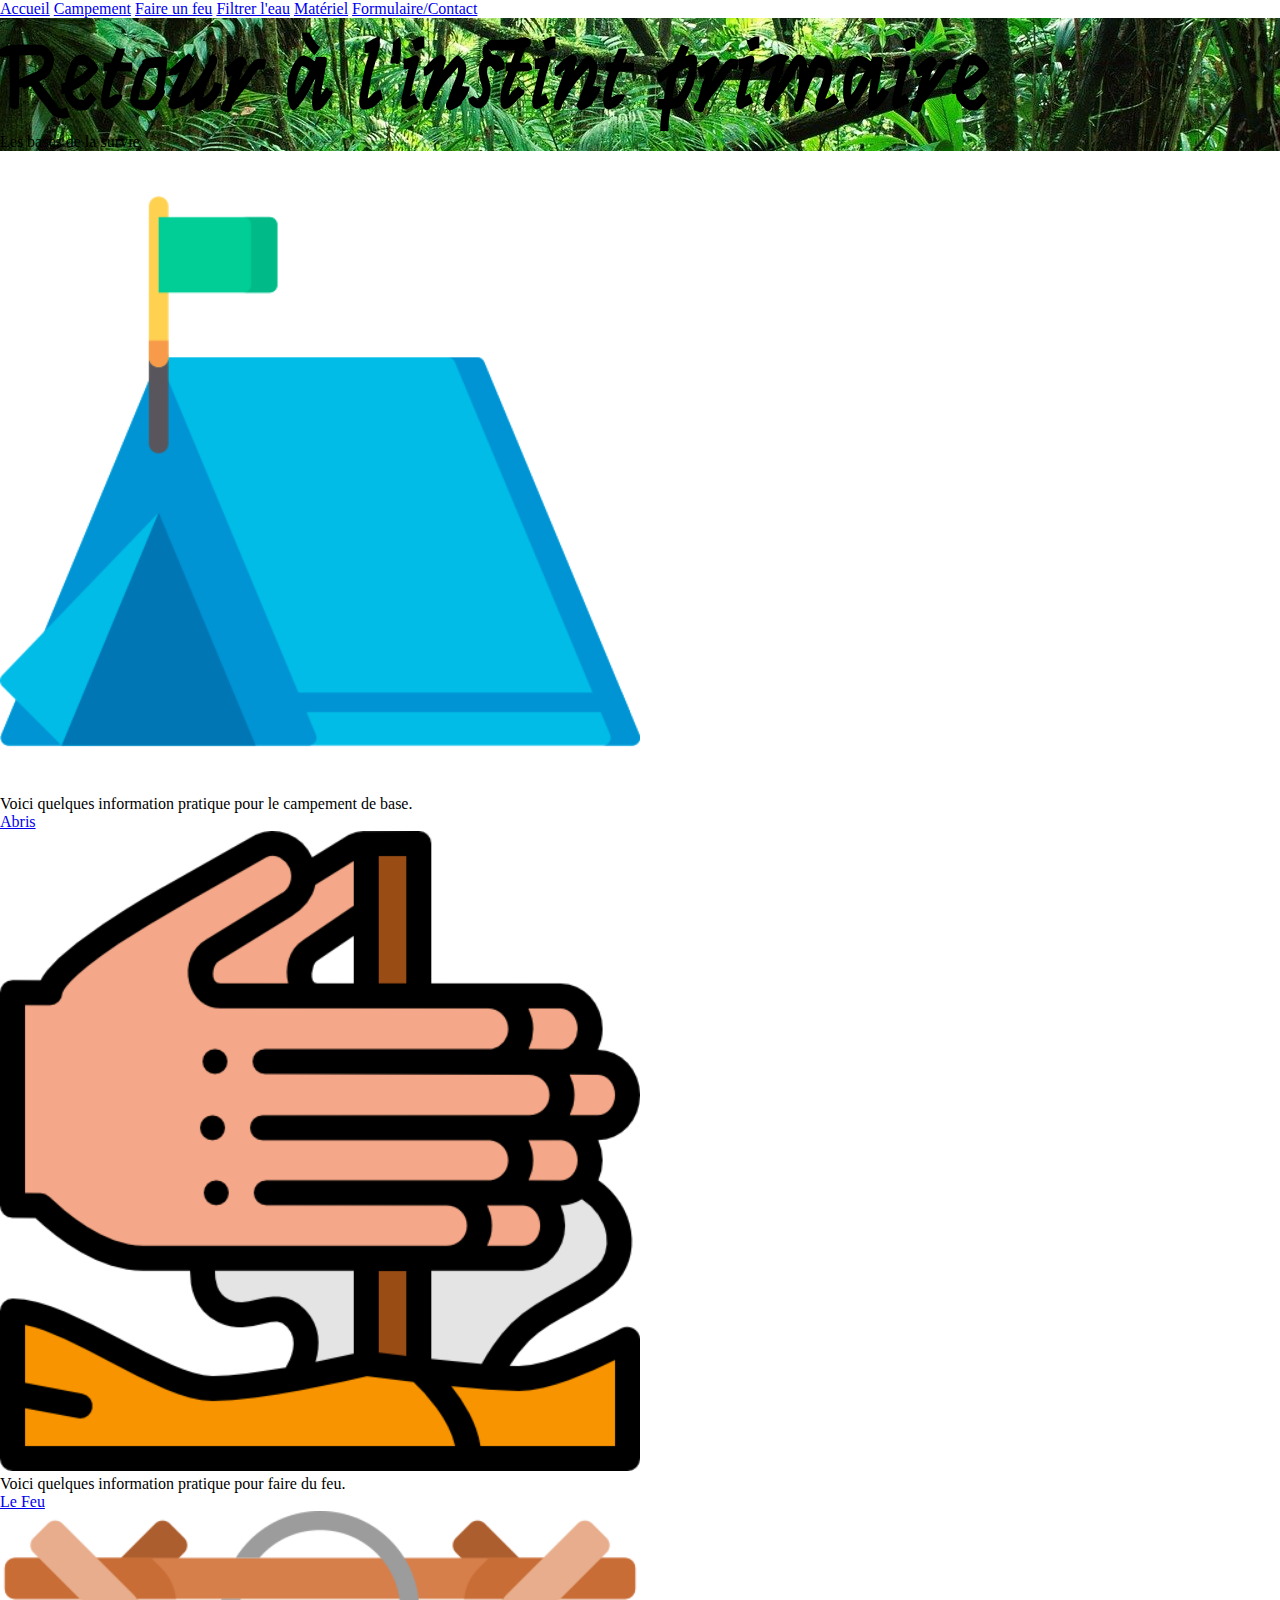
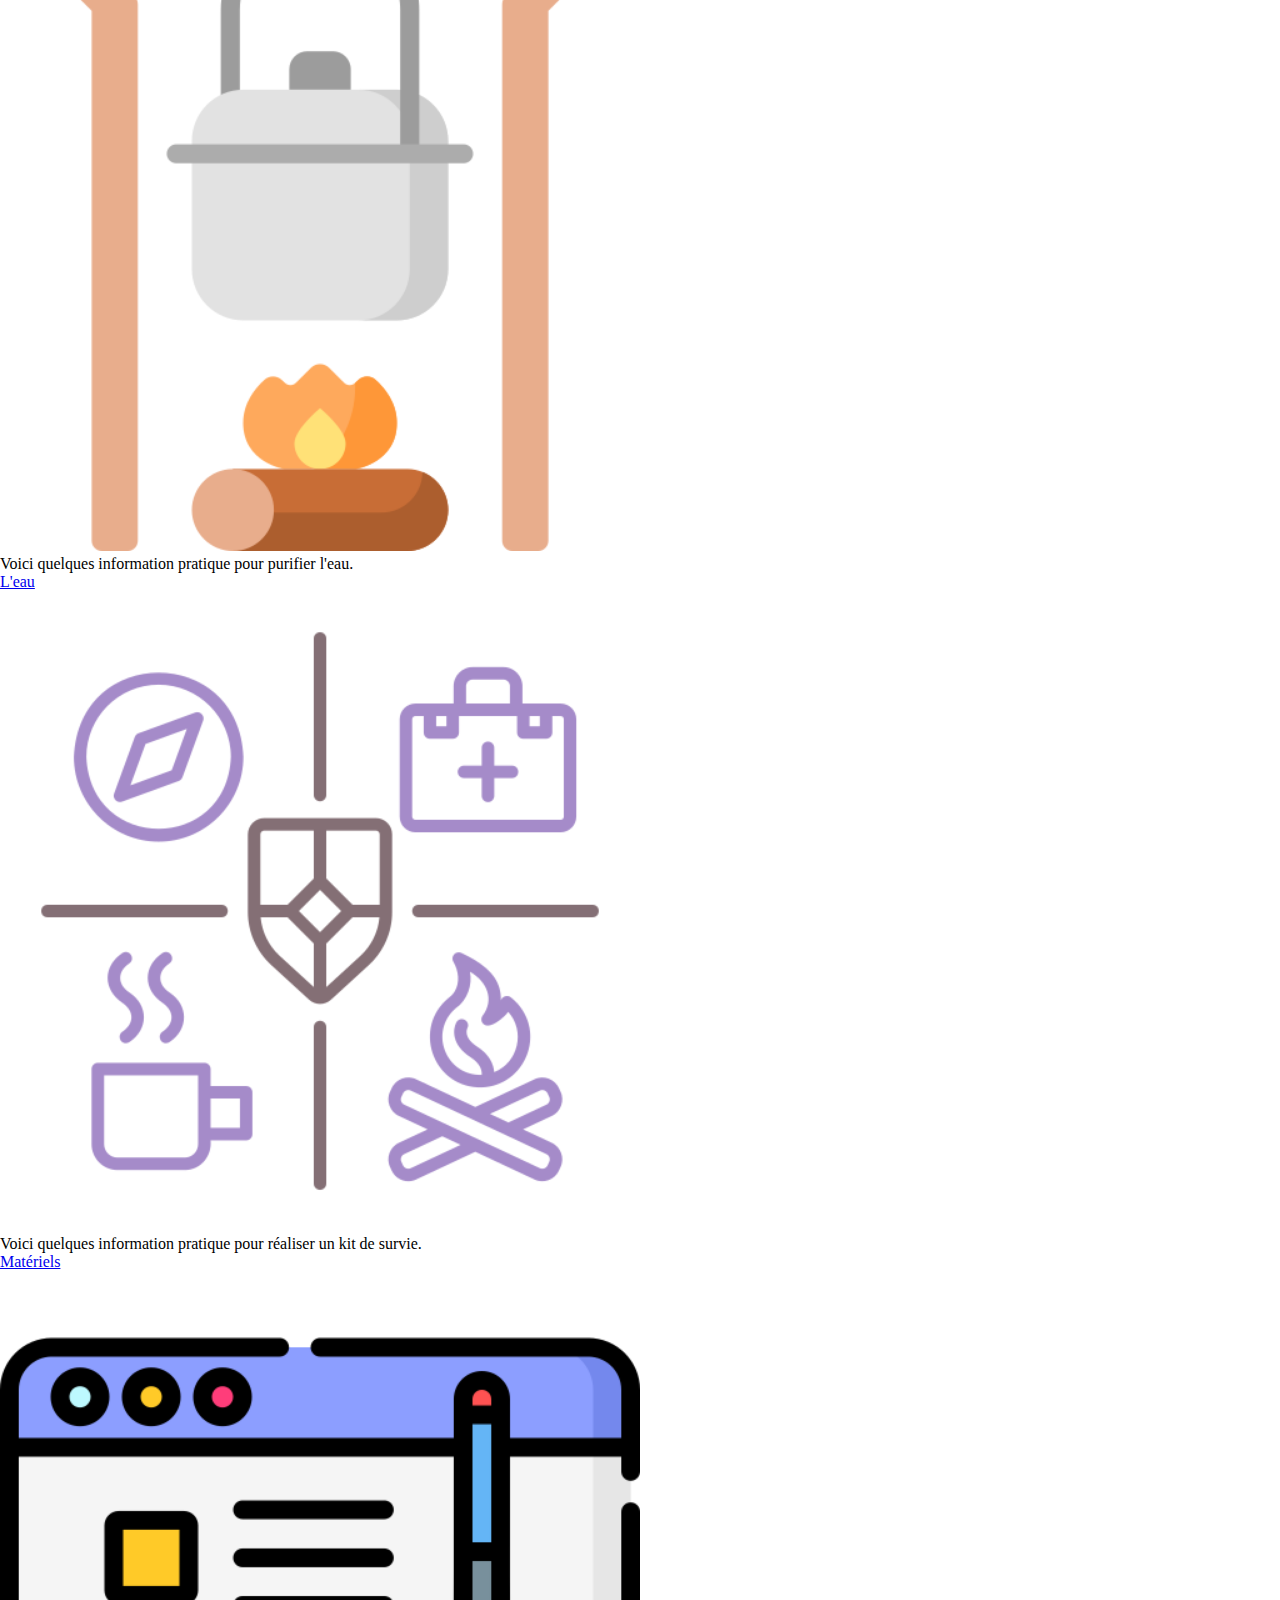
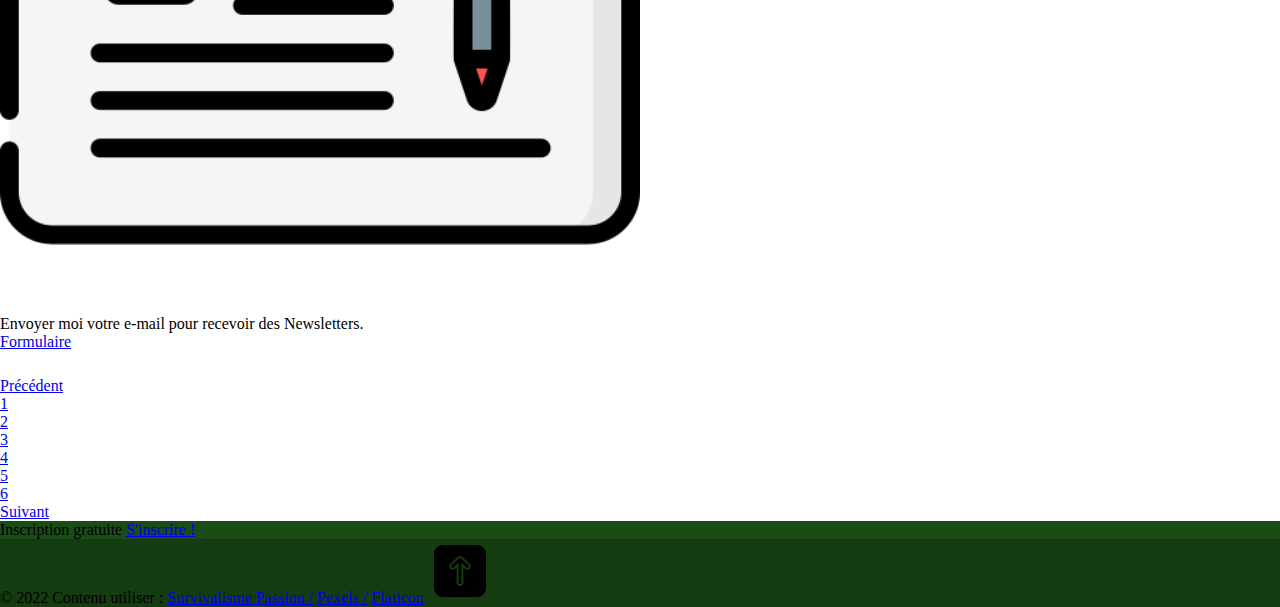
<file: index.html>
<!DOCTYPE html>
<html lang="fr">
<head>
    <meta charset="UTF-8">
    <title>Projet-Final</title>
    <meta name="viewport" content="width=device-width, initial-scale=1.0">
    <link rel="stylesheet" href="https://cdn.jsdelivr.net/npm/bootstrap@4.6.1/dist/css/bootstrap.min.css" 
    integrity="sha384-zCbKRCUGaJDkqS1kPbPd7TveP5iyJE0EjAuZQTgFLD2ylzuqKfdKlfG/eSrtxUkn" crossorigin="anonymous">
    <link rel="stylesheet" href="style.css">

    <link rel="preconnect" href="https://fonts.googleapis.com">
<link rel="preconnect" href="https://fonts.gstatic.com" crossorigin>
<link href="https://fonts.googleapis.com/css2?family=Alegreya+Sans+SC:wght@700&family=Syne+Tactile&display=swap" rel="stylesheet">
    
</head>
<body>
          <header>
  <!--Navbar-->
       
            <nav class="nav bg-light justify-content-center">
                    <a href="index.html" id="back" class="nav-link text-dark">Accueil</a>
                    <a href="campement.html"target="_blank" class="nav-link text-dark">Campement</a>
                    <a href="Feu.html"target="_blank" class="nav-link text-dark">Faire un feu</a>
                    <a href="Eau.html"target="_blank" class="nav-link text-dark">Filtrer l'eau</a>
                    <a href="Matériels.html"target="_blank" class="nav-link text-dark">Matériel</a>
                    <a href="Formulaire.html"target="_blank" class="nav-link text-dark">Formulaire/Contact</a>
            </nav>

</header>
  <!--Home-->

<section class="accueil bg-dark d-flex w-100 h-100 flex-column justify-content-center align-items-center">
                <h1 id="font" class="display-1 text-white text-center">Retour à l'instint primaire</h1>
                <p class="lead display-3 text-center text-white">Les bases de la survie</p>

</section>


<!--Grille-->
        <div class="container py-5 bg-light">
            <div class="row">

    <!--Carte 1-->

                <div class="col-md-4 col-sm-6">
                    <div class="card mb-4 shadow-sm">
                    <img class="taille_logo" src="camp.png" alt="Campement" >
                    <div class="card-body">
                        <p class="cart-text">
                          Voici quelques information pratique pour le campement de base.</p>

                 <a href="campement.html"target="_blank" type="button"  class="btn btn-sm btn-outline-secondary">
                                Abris</a>           
                     </div>   
                    </div>
                </div>

        <!--Carte 2-->

                   <div class="col-md-4 col-sm-6">
                    <div class="card mb-4 shadow-sm">
                    <img class="taille_logo" src="feu.png" alt="Feu de camp" >
                    <div class="card-body">
                        <p class="cart-text">
                          Voici quelques information pratique pour faire du feu.</p>
                          
                <a href="Feu.html"target="_blank"  type="button" class="btn btn-sm btn-outline-secondary">
                                Le Feu</a>      
                     </div>   
                    </div>
                </div>

        <!--Carte 3-->

                    <div class="col-md-4 col-sm-6">
                    <div class="card mb-4 shadow-sm">
                    <img class="taille_logo" src="cuisson.png" alt="Eau" >
                    <div class="card-body">
                        <p class="cart-text">
                          Voici quelques information pratique pour purifier l'eau.</p>
                               
              <a href="Eau.html"target="_blank" type="button" class="btn btn-sm btn-outline-secondary">
                                L'eau</a>
                    
                        </div>
                      </div>  
                    </div>
                

            <!--Carte 4--> 

                   <div class="col-md-4 col-sm-6">
                    <div class="card mb-4 shadow-sm">
                    <img class="taille_logo" src="kit-de-survie.png" alt="Kit de survie" >
                    <div class="card-body">
                        <p class="cart-text">
                          Voici quelques information pratique pour réaliser un kit de survie.</p>

                <a href="Matériels.html"target="_blank" type="button" class="btn btn-sm btn-outline-secondary">
                                Matériels</a>
                        
                        </div>
                      </div> 
                    </div>
                        
                              
            <!--Carte 5-->

                   <div class="col-md-4 col-sm-6">
                    <div class="card mb-4 shadow-sm">
                    <img class="taille_logo" src="redaction-de-contenu.png" alt="Formulaire" >
                    <div class="card-body">
                        <p class="cart-text">
                         Envoyer moi votre e-mail pour recevoir des Newsletters.</p>
                        
                       
                <a href="Formulaire.html"target="_blank" type="button" class="btn btn-sm btn-outline-secondary">
                               Formulaire</a>
                         </div>   
                    </div>
                </div>
                        
                    
            
</div> 
        </div>    



    <!--Pagination-->

    <nav class="marge" aria-label="Page navigation example">
        <ul class="pagination justify-content-center">
          <li class="page-item disabled">
            <a class="page-link" href="index.html" tabindex="-1">Précédent</a>
          </li>
          <li class="page-item"><a class="page-link" href="index.html" title="Accueil" >1</a></li>
          <li class="page-item"><a class="page-link" href="campement.html" title="Campement" >2</a></li>
          <li class="page-item"><a class="page-link" href="Feu.html" title="Le Feu">3</a></li>
          <li class="page-item"><a class="page-link" href="Eau.html" title="L'Eau" >4</a></li>
          <li class="page-item"><a class="page-link" href="Matériels.html" title="Matériels" >5</a></li>
          <li class="page-item"><a class="page-link" href="Formulaire.html" title="Inscription">6</a></li>
            <a class="page-link" href="campement.html">Suivant</a>
          </li>
        </ul>
      </nav>

      <!--Footers-->

       
<div class="container-">

    <section class="">
   
    <footer class="text-center text-white" style="background-color: #1a4c15;">
      <!-- Grid container -->
      <div class="container p-4 pb-0">
        
        <section class="col-md-12 col-sm-6 ">
          <p class="d-flex justify-content-center align-items-center">
            <span class="me-3">Inscription gratuite</span>
            <a href="Formulaire.html"target="_blank" type="button" class="btn btn-outline-light btn-rounded">
              S'inscrire !</a>
          </p>

        </section>

        
      </div>


      
      <div class="text-center p-3" style="background-color: rgba(0, 0, 0, 0.2);">
        © 2022 Contenu utiliser :
        <a class="text-white" href="https://www.survivalismepassion.com/" >Survivalisme Passion /</a>
        <a class="text-white" href="https://www.pexels.com/fr-fr/">Pexels /</a>
        <a class="text-white" href="https://www.flaticon.com/fr/">Flaticon</a>
        <a href="#back"><img src="fleches-vers-le-haut (1).png"></a>
      </div>


    </footer>
   
  </section>
    
  </div>
  

                    

                

               

           

                

                

                

               

                

                

           

        



</body>
</html>
</file>
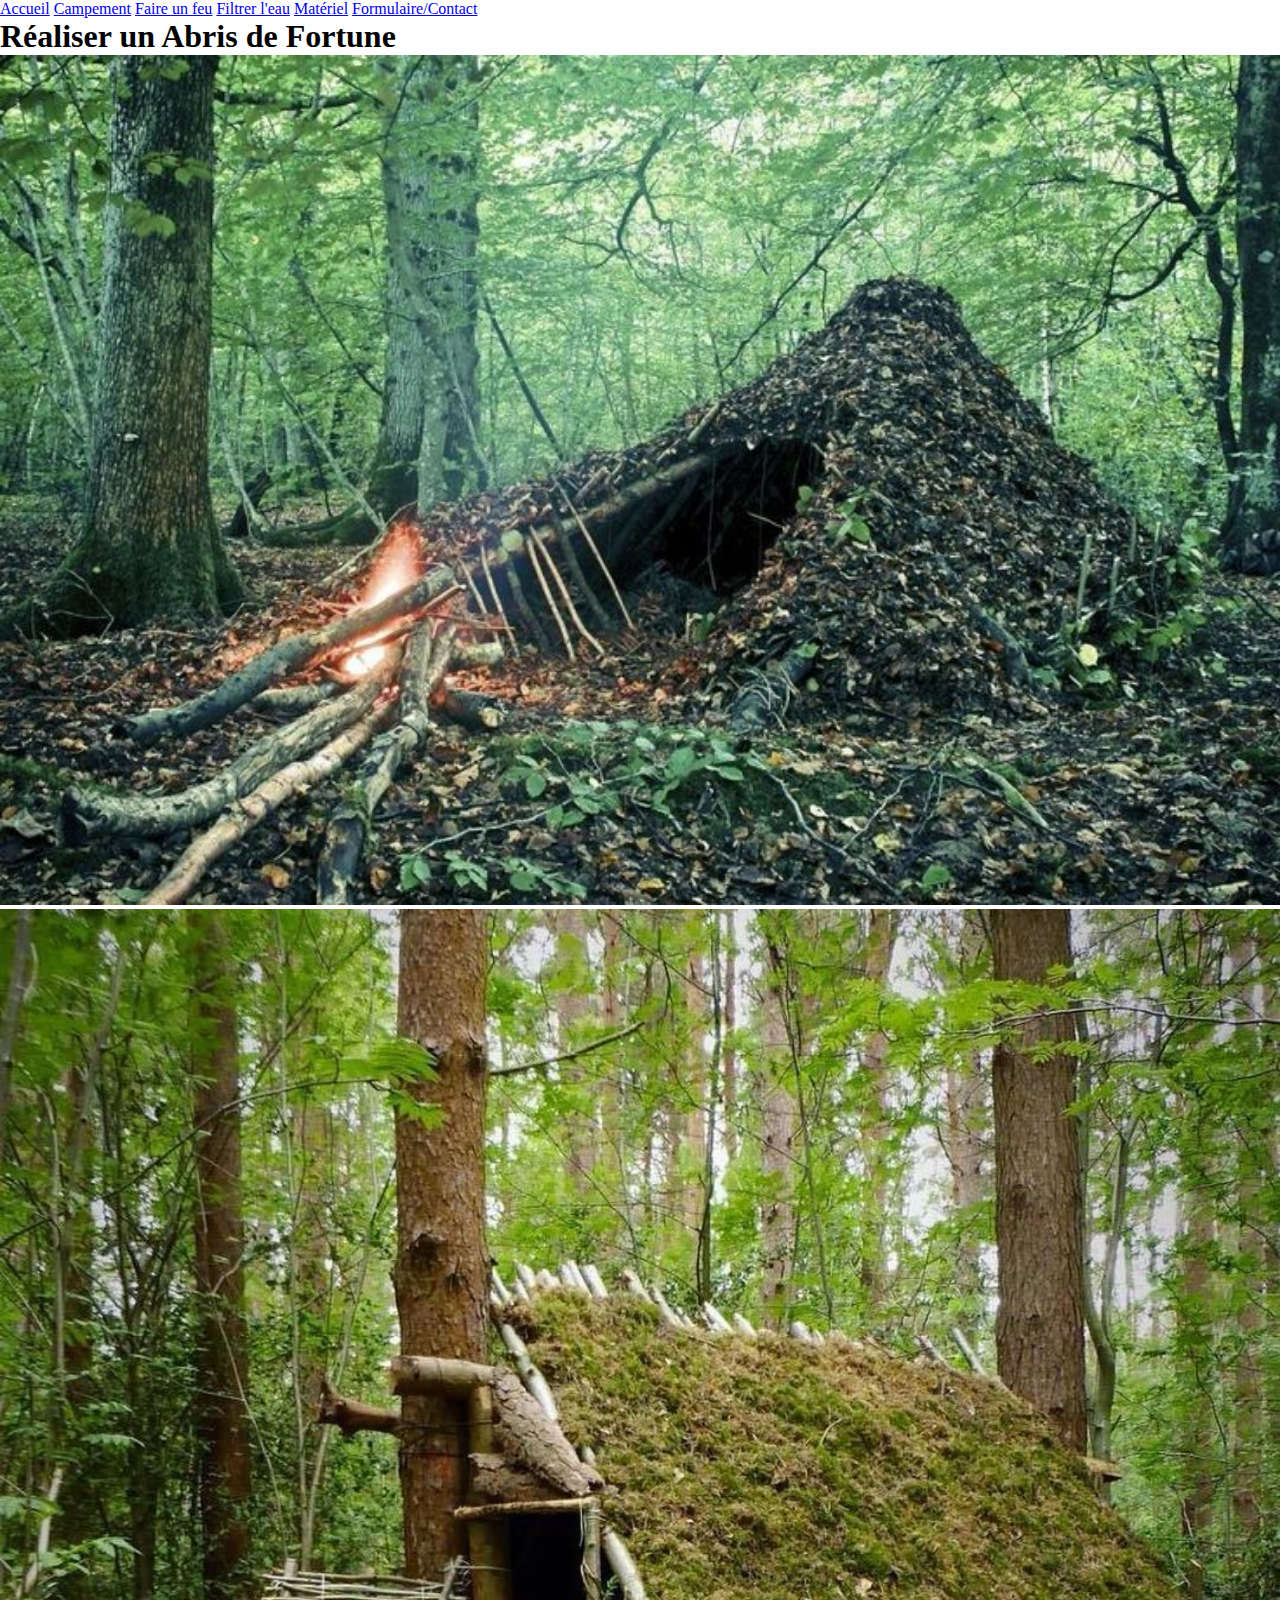
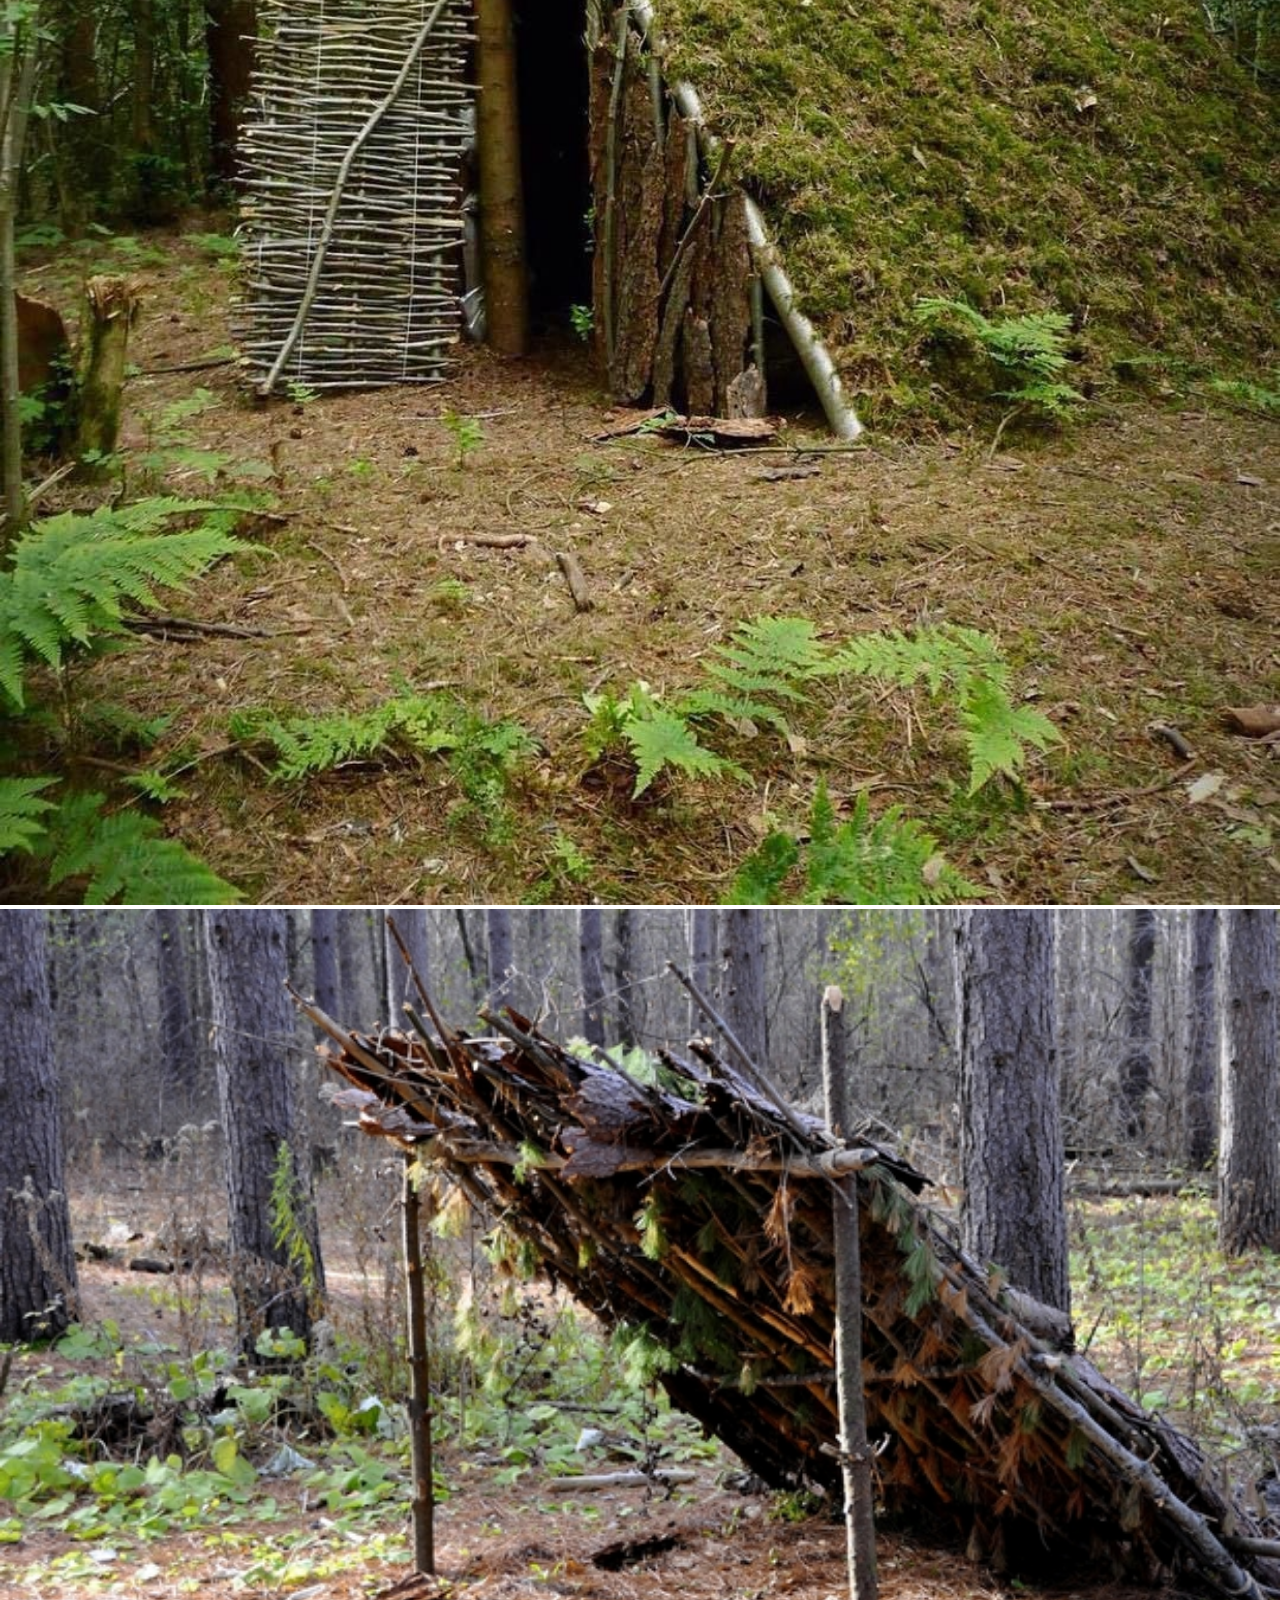
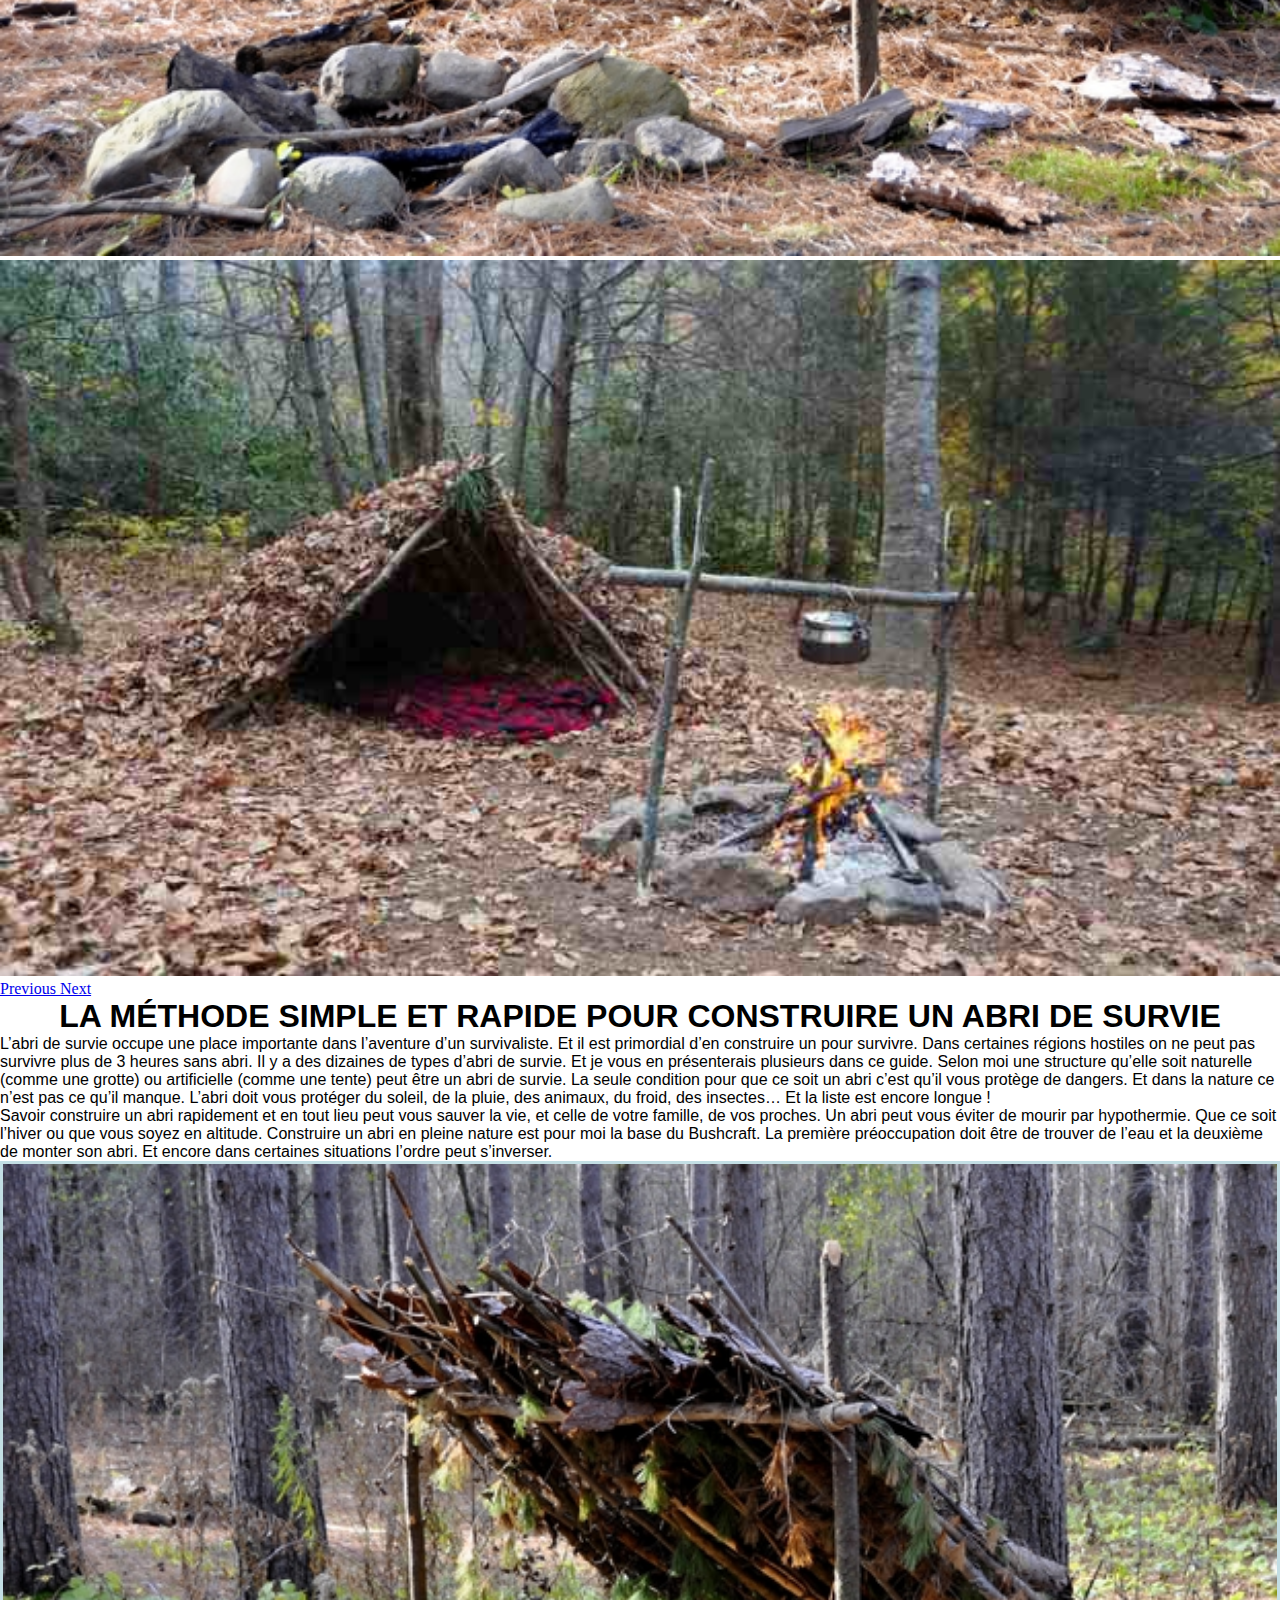
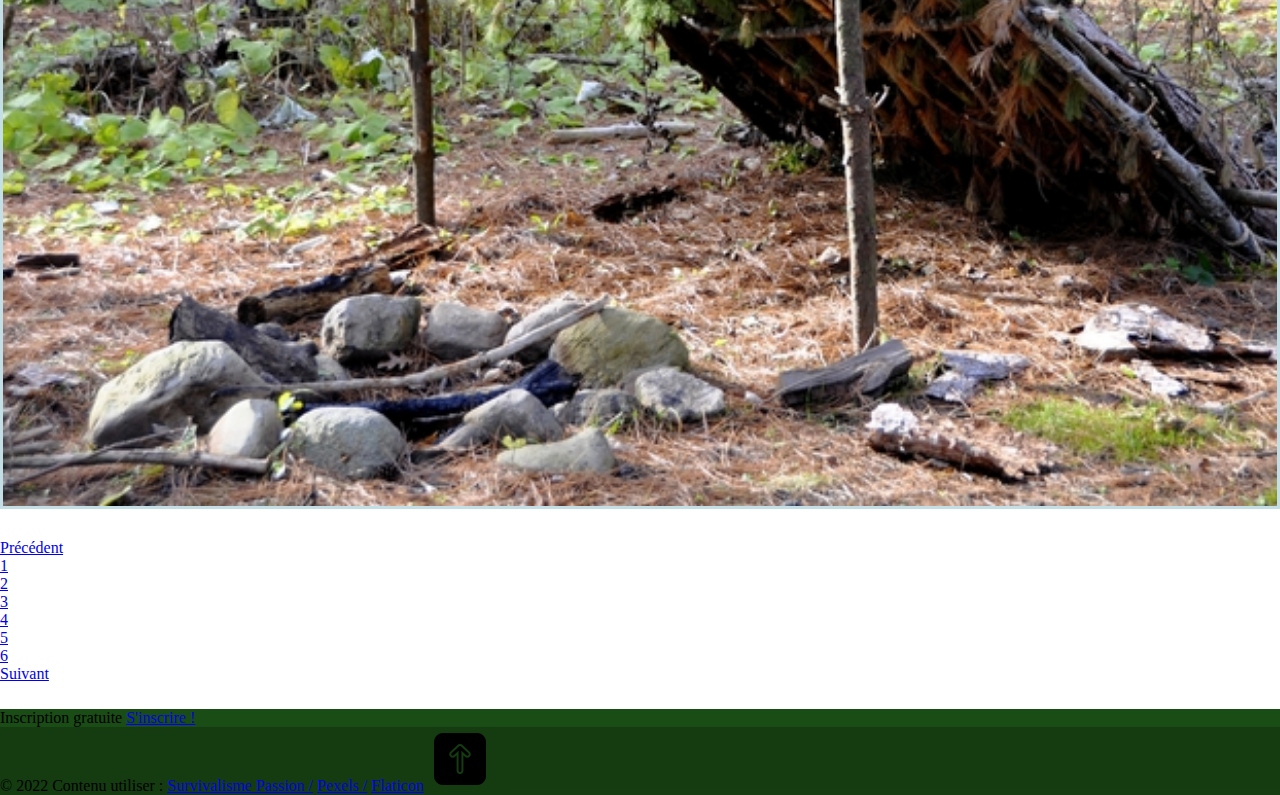
<file: campement.html>
<!DOCTYPE html>
<html lang="fr">
<head>
    <meta charset="UTF-8">
    <title>Campement</title>
    <meta name="viewport" content="width=device-width, initial-scale=1.0">
    <link rel="stylesheet" href="https://cdn.jsdelivr.net/npm/bootstrap@4.6.1/dist/css/bootstrap.min.css" 
    integrity="sha384-zCbKRCUGaJDkqS1kPbPd7TveP5iyJE0EjAuZQTgFLD2ylzuqKfdKlfG/eSrtxUkn" crossorigin="anonymous">
    <link rel="stylesheet" href="style.css">
    
</head>
<body>

            <!--Navbar-->
       
            <nav class="nav bg-light justify-content-center">
                <a href="index.html" id="back" class="nav-link text-dark">Accueil</a>
                <a href="campement.html"target="_blank" class="nav-link text-dark">Campement</a>
                <a href="Feu.html"target="_blank" class="nav-link text-dark">Faire un feu</a>
                <a href="Eau.html"target="_blank" class="nav-link text-dark">Filtrer l'eau</a>
                <a href="Matériels.html"target="_blank" class="nav-link text-dark">Matériel</a>
                <a href="Formulaire.html"target="_blank" class="nav-link text-dark">Formulaire/Contact</a>
        </nav>




  <div class="container-">

        <section class="bg-dark d-flex w-100 h-100 flex-column justify-content-center align-items-center">
          <h1 class="display-1 text-white text-center">Réaliser un Abris de Fortune</h1>
          

<!--Carousel Non fonctionnel-->
                
                   
                  <div id="carouselExemple" class="carousel slide" data-ride="carousel" >

                    <div class="carousel-inner">

                      <div class="carousel-item active">
                          <img src="camp1.jpg"
                                  class="d-block w-100">
                          </div>

                          <div class="carousel-item">
                            <img src="camp2.jpg"
                                    class="d-block w-100">
                            </div>
                      
                            <div class="carousel-item">
                              <img src="camp3.jpg"
                                      class="d-block w-100">
                              </div>

                              <div class="carousel-item">
                                <img src="camp4.jpg"
                                        class="d-block w-100">
                                </div>
  </div> 
                    
                      <a href="#carouselExemple" class="carousel-control-prev" role="button" data-slide="prev">
                              <span class="carousel-control-prev-icon" aria-hidden="true"></span>
                              <span class="sr-only">Previous</span>
                        </a>
                      
                      <a href="#carouselExemple" class="carousel-control-next" role="button"data-slide="next">
                              <span class="carousel-control-next-icon" aria-hidden="true" ></span>
                              <span class="sr-only">Next</span>         
                      </a>
</div>
</section>
</div>
 
<!--Texte-->

<div class="container py-5 bg-light ">
        <div class="row justify-content-center text-justify">

            <!--text1-->

            <div class=" police col-md-6 col-sm-6">

                <h2> LA MÉTHODE SIMPLE ET RAPIDE POUR CONSTRUIRE UN ABRI DE SURVIE</h2>

                <p>L’abri de survie occupe une place importante dans l’aventure d’un survivaliste. Et il est primordial d’en construire un pour survivre. Dans certaines régions hostiles on ne peut pas survivre plus de 3 heures sans abri.

                  Il y a des dizaines de types d’abri de survie. Et je vous en présenterais plusieurs dans ce guide.
                  
                  Selon moi une structure qu’elle soit naturelle (comme une grotte) ou artificielle (comme une tente) peut être un abri de survie.
                  
                  La seule condition pour que ce soit un abri c’est qu’il vous protège de dangers. Et dans la nature ce n’est pas ce qu’il manque. L’abri doit vous protéger du soleil, de la pluie, des animaux, du froid, des insectes… Et la liste est encore longue ! </p>
                <p> Savoir construire un abri rapidement et en tout lieu peut vous sauver la vie, et celle de votre famille, de vos proches. Un abri peut vous éviter de mourir par hypothermie. Que ce soit l’hiver ou que vous soyez en altitude.

                  Construire un abri en pleine nature est pour moi la base du Bushcraft. La première préoccupation doit être de trouver de l’eau et la deuxième de monter son abri. Et encore dans certaines situations l’ordre peut s’inverser. </p>
 </div>
 <div class="col-md-4 col-sm-6">
  <img class="img_eau" src="camp3.jpg">
</div>

           
    </div>
</div>





   <!--Pagination-->

   <nav class="marge" aria-label="Page navigation example">
    <ul class="pagination justify-content-center">
      <li class="page-item">
        <a class="page-link" href="index.html" tabindex="-1">Précédent</a>
      </li>
      <li class="page-item"><a class="page-link" href="Projet-Final.html" title="Accueil" >1</a></li>
      <li class="page-item"><a class="page-link" href="campement.html" title="Campement">2</a></li>
      <li class="page-item"><a class="page-link" href="Feu.html" title="Le Feu">3</a></li>
      <li class="page-item"><a class="page-link" href="Eau.html" title="L'Eau" >4</a></li>
      <li class="page-item"><a class="page-link" href="Matériels.html" title="Matériels" >5</a></li>
      <li class="page-item"><a class="page-link" href="Formulaire.html" title="Inscription" >6</a></li>
        <a class="page-link" href="Feu.html">Suivant</a>
      </li>
    </ul>
  </nav>
        






<!--Footer-->


<div class="container-">

        <section class="marge">
       
        <footer class="text-center text-white" style="background-color: #1a4c15;">
          <!-- Grid container -->
          <div class="container p-4 pb-0">
            
            <section class="">
              <p class="d-flex justify-content-center align-items-center">
                <span class="me-3">Inscription gratuite</span>
                <a href="Formulaire.html"target="_blank" type="button" class="btn btn-outline-light btn-rounded">
                  S'inscrire !</a>
              </p>
            </section>
            
          </div>
          
          <div class="text-center p-3" style="background-color: rgba(0, 0, 0, 0.2);">
            © 2022 Contenu utiliser :
            <a class="text-white" href="https://www.survivalismepassion.com/">Survivalisme Passion /</a>
            <a class="text-white" href="https://www.pexels.com/fr-fr/">Pexels /</a>
            <a class="text-white" href="https://www.flaticon.com/fr/">Flaticon</a>
            <a href="#back"><img src="fleches-vers-le-haut (1).png"></a>
          </div>

        </footer>
       
      </section>



      </div>

</body>
</html>
</file>
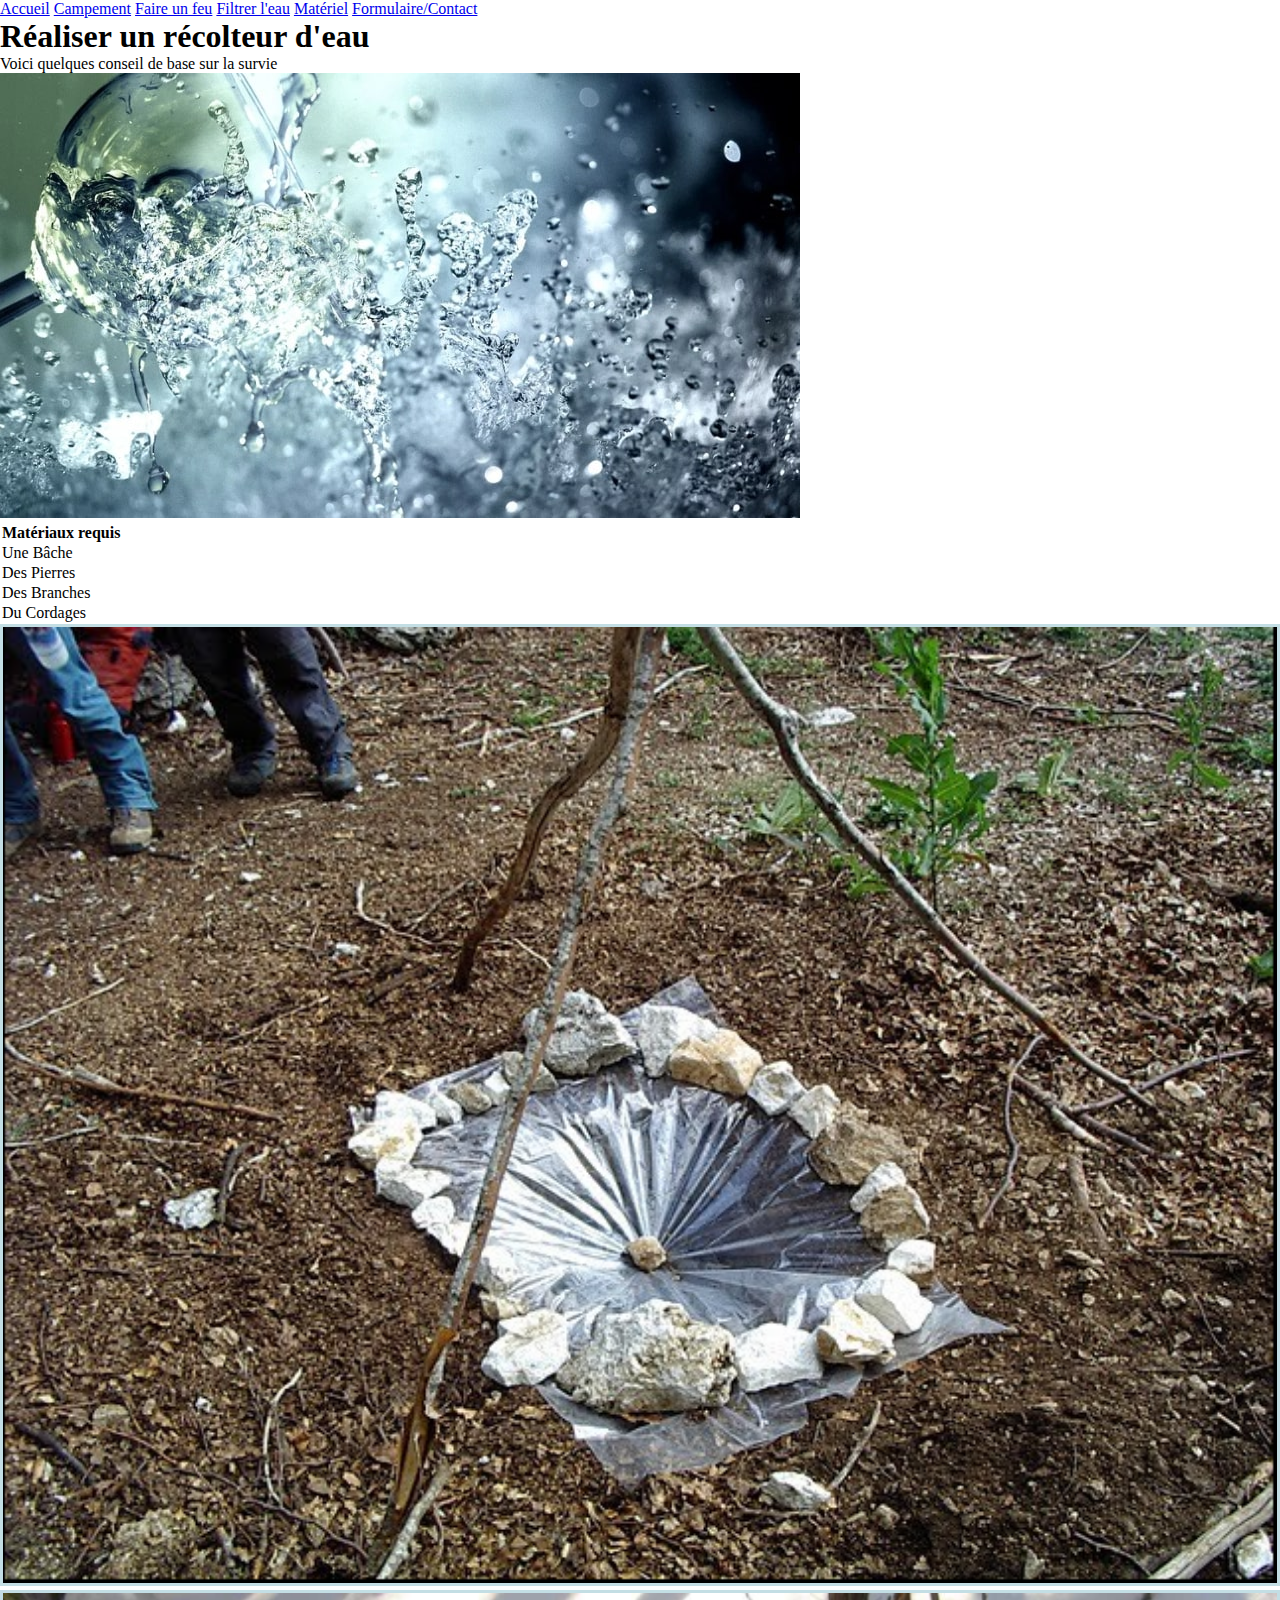
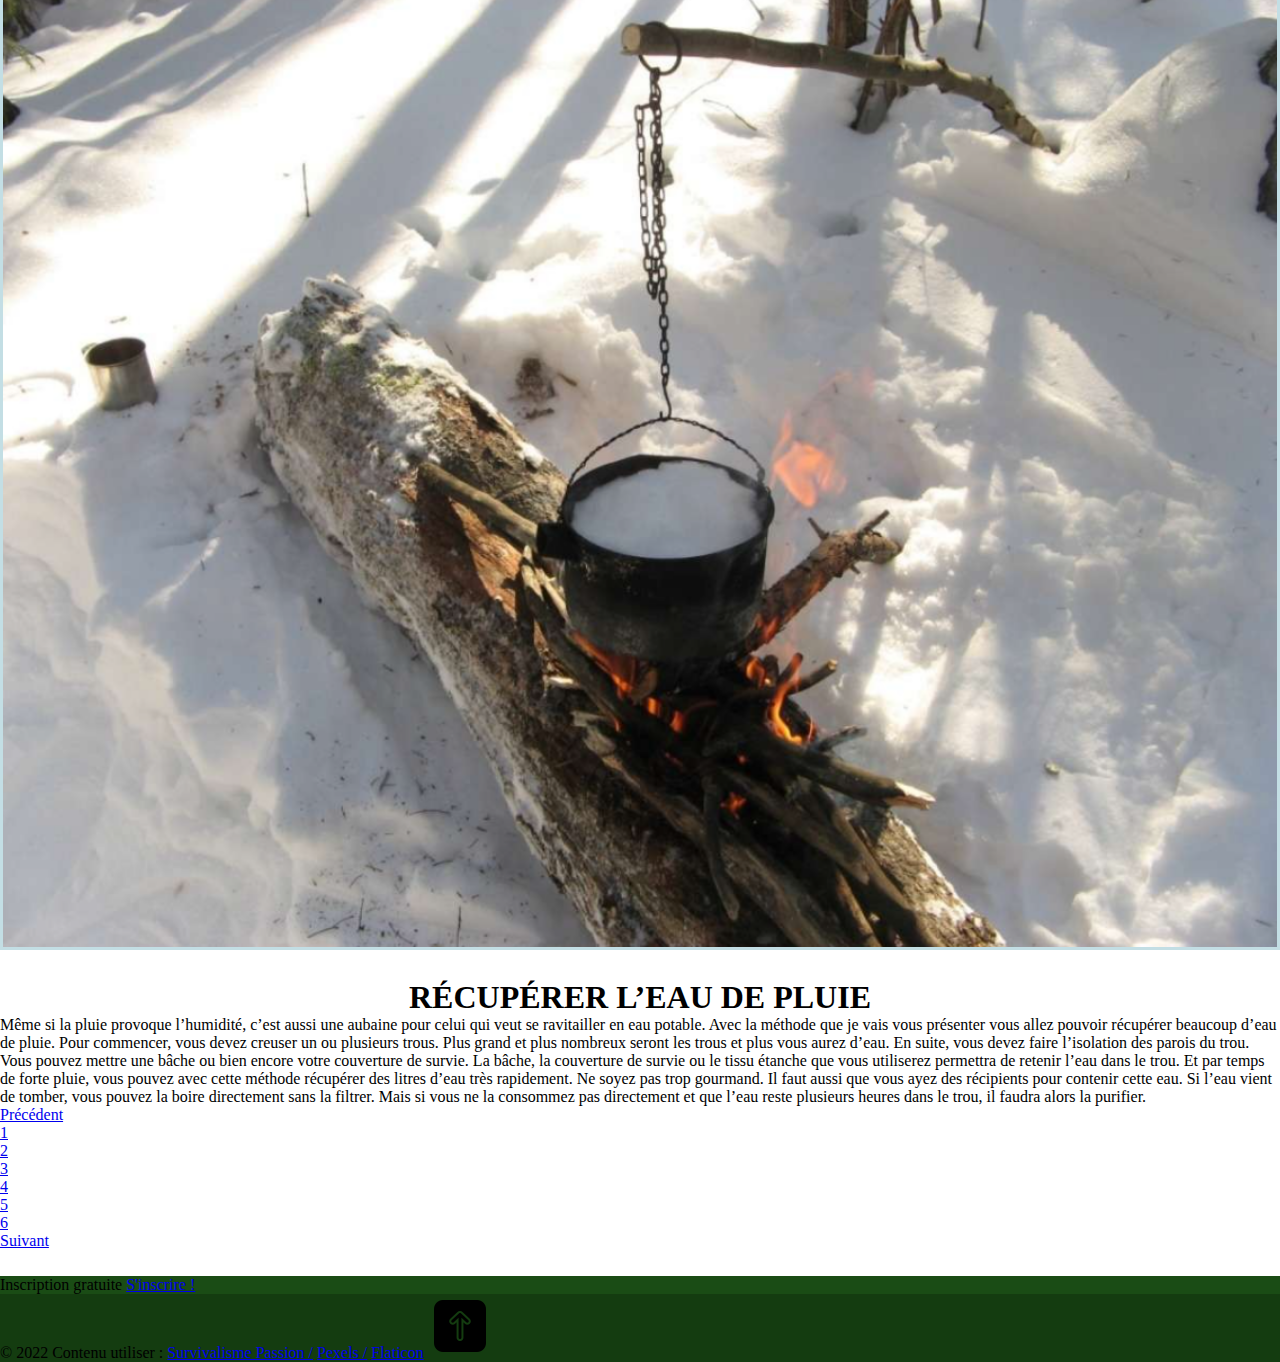
<file: Eau.html>
<!DOCTYPE html>
<html lang="fr">
<head>
    <meta charset="UTF-8">
    <title>Eau</title>
    <meta name="viewport" content="width=device-width, initial-scale=1.0">
    <link rel="stylesheet" href="https://cdn.jsdelivr.net/npm/bootstrap@4.6.1/dist/css/bootstrap.min.css" 
    integrity="sha384-zCbKRCUGaJDkqS1kPbPd7TveP5iyJE0EjAuZQTgFLD2ylzuqKfdKlfG/eSrtxUkn" crossorigin="anonymous">
    <link rel="stylesheet" href="style.css">
    
</head>
<body>
            <!--Navbar-->
       
            <nav class="nav bg-light justify-content-center">
                <a href="index.html" id="back" class="nav-link text-dark">Accueil</a>
                <a href="campement.html"target="_blank" class="nav-link text-dark">Campement</a>
                <a href="Feu.html"target="_blank" class="nav-link text-dark">Faire un feu</a>
                <a href="Eau.html"target="_blank" class="nav-link text-dark">Filtrer l'eau</a>
                <a href="Matériels.html"target="_blank" class="nav-link text-dark">Matériel</a>
                <a href="Formulaire.html"target="_blank" class="nav-link text-dark">Formulaire/Contact</a>
        </nav>

        <div class="container-">

        <section class=" bg-primary d-flex w-100 h-100 flex-column justify-content-center align-items-center">
            <h1 class="display-1 text-white text-center">Réaliser un récolteur d'eau</h1>
            <p class="lead text-center text-white">Voici quelques conseil de base sur la survie</p>
            <img src="Trouver-de-leau.jpg">

</section>
</div>

<div class="container py-5 bg-white">
    <div class="row justify-content-center text-justify">
                      <div class="col-md-4 col-sm-6">
                        <table class="table table-dark table-hover" >
                            <thead>
                                <th>Matériaux requis</th>
                            </thead>
                            <tbody>
                                <td>Une Bâche </td>
                                </tbody> 
                                <tbody>
                                    <td>Des Pierres</td>
                                </tbody>  
                                <tbody>
                                    <td>Des Branches</td>
                                </tbody>
                                <tbody>
                                    <td>Du Cordages</td>
                                </tbody>   
                         </table>
                   </div>      

                   <div class="col-md-4 col-sm-6">
                    <img class="img_eau" src="eau3.png">
                     </div>

                      <div class="col-md-4 col-sm-6">
                        <img class="img_eau" src="eau1.png">
                     </div>


                     <div class="col-md-6 col-sm-6">
                         <h2 class="marge">RÉCUPÉRER L’EAU DE PLUIE </h2>
                         <p> Même si la pluie provoque l’humidité, c’est aussi une aubaine pour celui qui veut se ravitailler en eau potable. Avec la méthode que je vais vous présenter vous allez pouvoir récupérer beaucoup d’eau de pluie.

                            Pour commencer, vous devez creuser un ou plusieurs trous. Plus grand et plus nombreux seront les trous et plus vous aurez d’eau. En suite, vous devez faire l’isolation des parois du trou. Vous pouvez mettre une bâche ou bien encore votre couverture de survie.
                            
                            La bâche, la couverture de survie ou le tissu étanche que vous utiliserez permettra de retenir l’eau dans le trou. Et par temps de forte pluie, vous pouvez avec cette méthode récupérer des litres d’eau très rapidement. Ne soyez pas trop gourmand. Il faut aussi que vous ayez des récipients pour contenir cette eau.
                            
                            Si l’eau vient de tomber, vous pouvez la boire directement sans la filtrer. Mais si vous ne la consommez pas directement et que l’eau reste plusieurs heures dans le trou, il faudra alors la purifier. </p>
                     </div>

                    


    </div>
</div>



 <!--Pagination-->

 <nav aria-label="Page navigation example">
  <ul class="pagination justify-content-center">
    <li class="page-item">
      <a class="page-link" href="Feu.html" tabindex="-1">Précédent</a>
    </li>
    <li class="page-item"><a class="page-link" href="index.html" title="Accueil" >1</a></li>
    <li class="page-item"><a class="page-link" href="campement.html" title="Campement" >2</a></li>
    <li class="page-item"><a class="page-link" href="Feu.html" title="Le Feu" >3</a></li>
    <li class="page-item"><a class="page-link" href="Eau.html" title="L'Eau" >4</a></li>
    <li class="page-item"><a class="page-link" href="Matériels.html" title="Matériels" >5</a></li>
    <li class="page-item"><a class="page-link" href="Formulaire.html" title="Inscription" >6</a></li>
      <a class="page-link" href="Matériels.html">Suivant</a>
    </li>
  </ul>
</nav>






<!--Footer-->


<div class="container-">

    <section class="marge">
   
    <footer class="text-center text-white" style="background-color: #1a4c15;">
      <!-- Grid container -->
      <div class="container p-4 pb-0">
        
        <section class="">
          <p class="d-flex justify-content-center align-items-center">
            <span class="me-3">Inscription gratuite</span>
            <a href="Formulaire.html"target="_blank" type="button" class="btn btn-outline-light btn-rounded">
              S'inscrire !</a>
          </p>
        </section>
        
      </div>
      
      <div class="text-center p-3" style="background-color: rgba(0, 0, 0, 0.2);">
        © 2022 Contenu utiliser :
        <a class="text-white" href="https://www.survivalismepassion.com/">Survivalisme Passion /</a>
        <a class="text-white" href="https://www.pexels.com/fr-fr/">Pexels /</a>
        <a class="text-white" href="https://www.flaticon.com/fr/">Flaticon</a>
        <a href="#back"><img src="fleches-vers-le-haut (1).png"></a>
      </div>
     
    </footer>
   
  </section>



  </div>







</body>
</html>
</file>
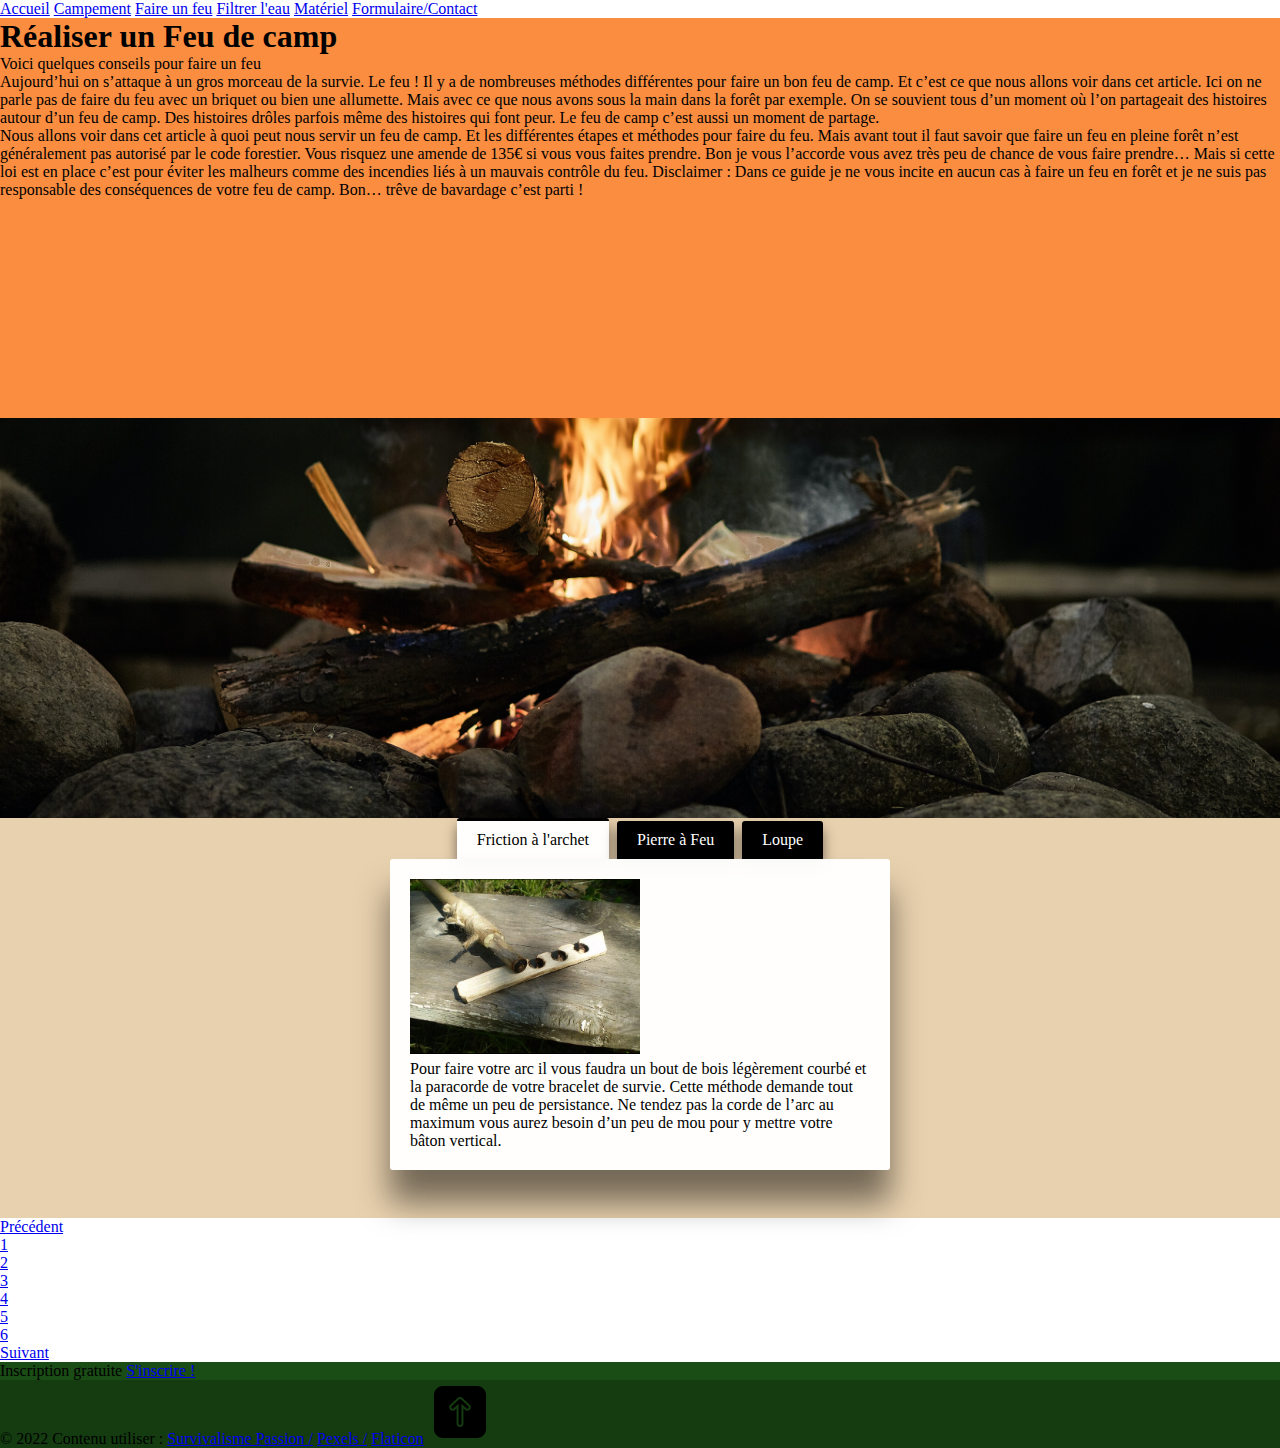
<file: Feu.html>
<!DOCTYPE html>
<html lang="fr">
<head>
    <meta charset="UTF-8">
    <title>Feu</title>
    <meta name="viewport" content="width=device-width, initial-scale=1.0">
    <link rel="stylesheet" href="https://cdn.jsdelivr.net/npm/bootstrap@4.6.1/dist/css/bootstrap.min.css" 
    integrity="sha384-zCbKRCUGaJDkqS1kPbPd7TveP5iyJE0EjAuZQTgFLD2ylzuqKfdKlfG/eSrtxUkn" crossorigin="anonymous">
    <link rel="stylesheet" href="style.css">
    
</head>
<body>

            <!--Navbar-->
       
            <nav class="nav bg-light justify-content-center">
                <a href="index.html" id="back" class="nav-link text-dark">Accueil</a>
                <a href="campement.html"target="_blank" class="nav-link text-dark">Campement</a>
                <a href="Feu.html"target="_blank" class="nav-link text-dark">Faire un feu</a>
                <a href="Eau.html"target="_blank" class="nav-link text-dark">Filtrer l'eau</a>
                <a href="Matériels.html"target="_blank" class="nav-link text-dark">Matériel</a>
                <a href="Formulaire.html"target="_blank" class="nav-link text-dark">Formulaire/Contact</a>
        </nav>

        <!--DIV Parallax-->

        <div class="container-">
                <div class="row">
            
                
                    <div class="col-md-12 col-sm-6">
            <div id="top">
                <h1 class="display-1 text-black text-center">Réaliser un Feu de camp</h1>
                <p class="lead text-center text-white">Voici quelques conseils pour faire un feu</p>

                <p class="lead text-center text-black text-center"> Aujourd’hui on s’attaque à un gros morceau de la survie. Le feu ! Il y a de nombreuses méthodes différentes pour faire un bon feu de camp. Et c’est ce que nous allons voir dans cet article.

                    Ici on ne parle pas de faire du feu avec un briquet ou bien une allumette. Mais avec ce que nous avons sous la main dans la forêt par exemple.
                    
                    On se souvient tous d’un moment où l’on partageait des histoires autour d’un feu de camp. Des histoires drôles parfois même des histoires qui font peur. Le feu de camp c’est aussi un moment de partage. </p>
                <p class="lead text-center text-black text-center" > Nous allons voir dans cet article à quoi peut nous servir un feu de camp. Et les différentes étapes et méthodes pour faire du feu.

                    Mais avant tout il faut savoir que faire un feu en pleine forêt n’est généralement pas autorisé par le code forestier. Vous risquez une amende de 135€ si vous vous faites prendre. Bon je vous l’accorde vous avez très peu de chance de vous faire prendre…
                    
                    Mais si cette loi est en place c’est pour éviter les malheurs comme des incendies liés à un mauvais contrôle du feu.
                    
                    Disclaimer : Dans ce guide je ne vous incite en aucun cas à faire un feu en forêt et je ne suis pas responsable des conséquences de votre feu de camp.
                    
                    Bon… trêve de bavardage c’est parti ! </p>
     </div>       
</div>
             
          <div class="col-md-12 col-sm-6">
            <div id="para1">

            </div>
</div>
</div>
<!--Tableau-->
<div class="container-fluid py-6 bg-dark">
      <div class="row">
        <div class="col-md-12 col-sm-6">
            <div id="mid">
         

                
          <div class=" col-md-12 col-sm-6" >

            <div class="warpper ">
              <input class="radio" id="one" name="group" type="radio" checked>
              <input class="radio" id="two" name="group" type="radio">
              <input class="radio" id="three" name="group" type="radio">
              
              <div class="tabs">
              <label class="tab" id="one-tab" for="one">Friction à l'archet</label>
              <label class="tab" id="two-tab" for="two">Pierre à Feu</label>
              <label class="tab" id="three-tab" for="three">Loupe</label>
                </div>
              <div class="panels">
              <div class="panel" id="one-panel">
                <div class="panel-title"> <img class="taille_img" src="feu2.png"> </div> 
                
                <p>Pour faire votre arc il vous faudra un bout de bois légèrement courbé et la paracorde de votre bracelet de survie. Cette méthode demande tout de même un peu de persistance. Ne tendez pas la corde de l’arc au maximum vous aurez besoin d’un peu de mou pour y mettre votre bâton vertical. </p>
              </div>
              <div class="panel" id="two-panel">
                <div class="panel-title">La pierre à feu <img src="charbon.png" > </div>
                <p>Si vous ne voulez pas vous prendre la tête vous pouvez toujours prendre une pierre à feu avec vous. C’est un bon élément à mettre dans son sac à dos de survie. Très simple à utiliser vous pourrez démarrer un feu en seulement quelques minutes. </p>
              </div>
              <div class="panel" id="three-panel">
                <div class="panel-title">La Loupe <img src="catastrophe.png"> </div>
                <p>Vous allez d’abord mettre votre amadou ou votre combustible bien en évidence. En suite, il faut simplement pointer votre loupe dessus. Il faut que le faisceau lumineux soit assez fin et puissant pour espérer obtenir un peu de fumée. Ça peut prendre un peu de temps avant de voir des résultats. </p> 
                </div> 

                 
              </div>
            </div>
</div>

 </div>  

          </div>
     
</div>

</div>

</div>




 <!--Pagination-->

 <nav aria-label="Page navigation example">
  <ul class="pagination justify-content-center">
    <li class="page-item">
      <a class="page-link" href="campement.html" tabindex="-1">Précédent</a>
    </li>
    <li class="page-item"><a class="page-link" href="index.html" title="Accueil">1</a></li>
    <li class="page-item"><a class="page-link" href="campement.html" title="Campement" >2</a></li>
    <li class="page-item"><a class="page-link" href="Feu.html" title="Le Feu">3</a></li>
    <li class="page-item"><a class="page-link" href="Eau.html" title="L'Eau" >4</a></li>
    <li class="page-item"><a class="page-link" href="Matériels.html" title="Matériels" >5</a></li>
    <li class="page-item"><a class="page-link" href="Formulaire.html" title="Inscription" >6</a></li>
      <a class="page-link" href="Eau.html">Suivant</a>
    </li>
  </ul>
</nav>






<!--Footer-->
            <div class="container-">

                <section class="">
               
                <footer class="text-center text-white" style="background-color: #1a4c15;">
                  <!-- Grid container -->
                  <div class="container p-4 pb-0">
                    
                    <section class="">
                      <p class="d-flex justify-content-center align-items-center">
                        <span class="me-3">Inscription gratuite</span>
                        <a href="Formulaire.html"target="_blank" type="button" class="btn btn-outline-light btn-rounded">
                          S'inscrire !</a>
                      </p>
                    </section>
                    
                  </div>
                  
                  <div class="text-center p-3" style="background-color: rgba(0, 0, 0, 0.2);">
                    © 2022 Contenu utiliser :
                    <a class="text-white" href="https://www.survivalismepassion.com/">Survivalisme Passion /</a>
                    <a class="text-white" href="https://www.pexels.com/fr-fr/">Pexels /</a>
                    <a class="text-white" href="https://www.flaticon.com/fr/">Flaticon</a>
                    <a href="#back"><img src="fleches-vers-le-haut (1).png"></a>
                  </div>
                 
                </footer>
               
              </section>
                
              </div>












</body>
</html>
</file>
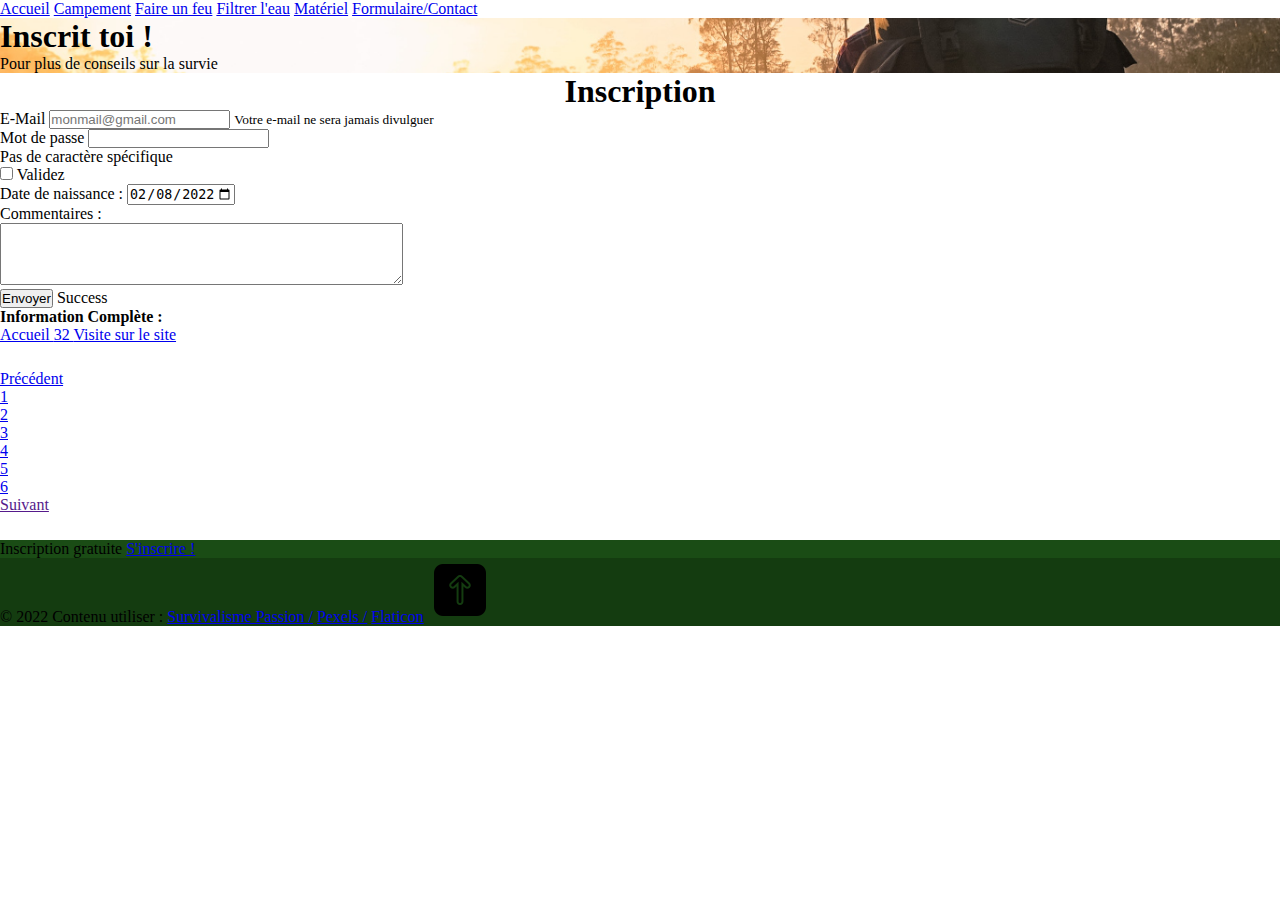
<file: Formulaire.html>
<!DOCTYPE html>
<html lang="fr">
<head>
    <meta charset="UTF-8">
    <title>Formulaire</title>
    <meta name="viewport" content="width=device-width, initial-scale=1.0">
    <link rel="stylesheet" href="https://cdn.jsdelivr.net/npm/bootstrap@4.6.1/dist/css/bootstrap.min.css" 
    integrity="sha384-zCbKRCUGaJDkqS1kPbPd7TveP5iyJE0EjAuZQTgFLD2ylzuqKfdKlfG/eSrtxUkn" crossorigin="anonymous">
    <link rel="stylesheet" href="style.css">
    
</head>
<body>

            <!--Navbar-->
        
            <nav class="nav bg-light justify-content-center">
                <a href="index.html" id="back" class="nav-link text-dark">Accueil</a>
                <a href="campement.html"target="_blank" class="nav-link text-dark">Campement</a>
                <a href="Feu.html"target="_blank" class="nav-link text-dark">Faire un feu</a>
                <a href="Eau.html"target="_blank" class="nav-link text-dark">Filtrer l'eau</a>
                <a href="Matériels.html"target="_blank" class="nav-link text-dark">Matériel</a>
                <a href="Formulaire.html"target="_blank" class="nav-link text-dark">Formulaire/Contact</a>
        </nav>


  <!--Home-->

  <section class="accueilF bg-dark d-flex w-100 h-50 flex-column justify-content-center align-items-center">
    <h1 class="display-1 text-black text-center">Inscrit toi !</h1>
    <p class="lead text-center text-black">Pour plus de conseils sur la survie</p>

</section>

    <!--Formulaire-->

    <h2>Inscription</h2>

    <div class="container" >
<form>

    <div class="col-md-4 col-sm-6 ">
    
<!--Coordonnées-->

<div class="form-group">
    <label for="exampleInputEmail1">E-Mail</label>
    <input type="email" class="form-control" id="exampleInputEmail1" aria-describedby="emailHelp" placeholder="monmail@gmail.com" >
    <small id="emailHelp" class="form-text text-muted">Votre e-mail ne sera jamais divulguer</small>
  </div>
  

  <div class="form-group">
    <label for="exampleInputPassword1">Mot de passe</label>
    <input type="password" class="form-control" id="exampleInputPassword1">
  </div>

<div class="alert alert-danger" role="alert">
    Pas de caractère spécifique 

  </div>


  <div class="form-group form-check">
    <input type="checkbox" class="form-check-input" id="exampleCheck1">
    <label class="form-check-label" for="exampleCheck1">Validez</label>
  </div>

  <div class="form-group" >
<label for="start"> Date de naissance :</label>
        <input type="date" id="start" name="trip-start" value="2022-02-08"
                 min="1918-01-01" max="2022-12-31">

  </div>

    <div class="form-group" >
         <label for="commentaire"> Commentaires :</label><br>
        <textarea  name="Comm" id="commentaire" rows="4" cols="48"></textarea>

</div>

        <button type="submit" class="btn btn-primary">Envoyer</button>
        <span class="badge bg-success">Success</span>

      <!--Barre de progression-->
        <h4> Information Complète :</h4>

        <div class="progress">
          <div class="progress-bar bg-success" role="progressbar" style="width: 25%" aria-valuenow="25" aria-valuemin="0" aria-valuemax="100"></div>
        </div>

          <!--Ligne d'erreur-->
          <div class="alert" role="alert">
            <a href="#emailHelp" class="alert-link"></a>
           </div>


           <!--Badge-->
           <a href="Projet-Final.html" type="button" class="btn btn-info position-relative">
            Accueil
            <span class="position-absolute top-0 start-100 translate-middle badge rounded-pill bg-danger">
              32
              <span class="visually-hidden">Visite sur le site</span>
            </span></a>
        
  

</div>
</form>

</div>

         <!--Pagination-->

    <nav class="marge" aria-label="Page navigation example">
      <ul class="pagination justify-content-center">
        <li class="page-item">
          <a class="page-link" href="Matériels.html" tabindex="-1">Précédent</a>
        </li>
        <li class="page-item"><a class="page-link" href="index.html" title="Accueil">1</a></li>
        <li class="page-item"><a class="page-link" href="campement.html" title="Campement">2</a></li>
        <li class="page-item"><a class="page-link" href="Feu.html" title="Le Feu">3</a></li>
        <li class="page-item"><a class="page-link" href="Eau.html" title="L'Eau">4</a></li>
        <li class="page-item"><a class="page-link" href="Matériels.html" title="Matériels">5</a></li>
        <li class="page-item"><a class="page-link" href="Formulaire.html" title="Inscription" >6</a></li>

        <li class="page-item disabled">
          <a class="page-link " href="" tabindex="-1">Suivant</a>
        </li>
      </ul>
    </nav>




<!--Footer-->


          <div class="container-">

            <section class="marge">
           
            <footer class="text-center text-white" style="background-color: #1a4c15;">
              <!-- Grid container -->
              <div class="container p-4 pb-0">
                
                <section class="">
                  <p class="d-flex justify-content-center align-items-center">
                    <span class="me-3">Inscription gratuite</span>
                    <a href="Formulaire.html"target="_blank" type="button" class="btn btn-outline-light btn-rounded">
                      S'inscrire !</a>
                  </p>


                </section>
                
              </div>
              
              <div class="text-center p-3" style="background-color: rgba(0, 0, 0, 0.2);">
                © 2022 Contenu utiliser :
                <a class="text-white" href="https://www.survivalismepassion.com/">Survivalisme Passion /</a>
                <a class="text-white" href="https://www.pexels.com/fr-fr/">Pexels /</a>
                <a class="text-white" href="https://www.flaticon.com/fr/">Flaticon</a>
                <a href="#back"><img src="fleches-vers-le-haut (1).png"></a>
              </div>
            </footer>
           
          </section>

   

          </div>
          






</body>
</html>
</file>
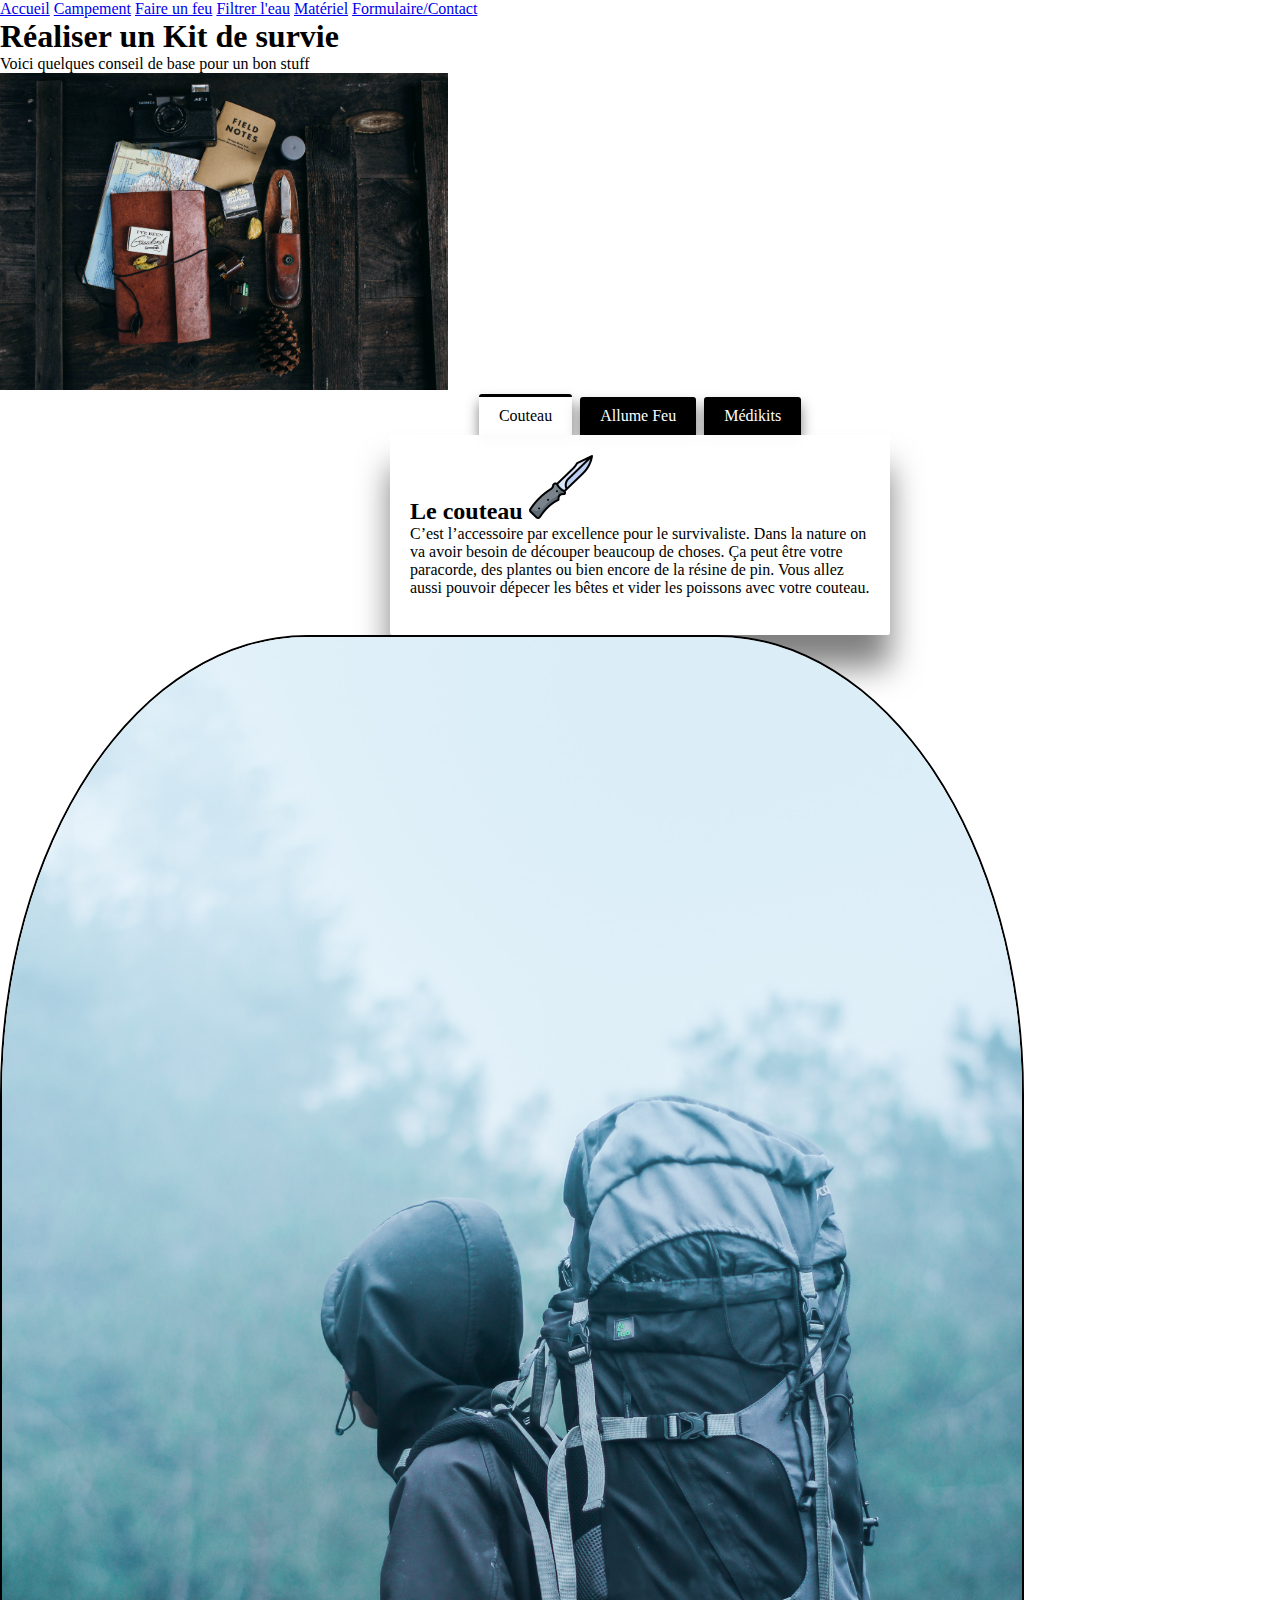
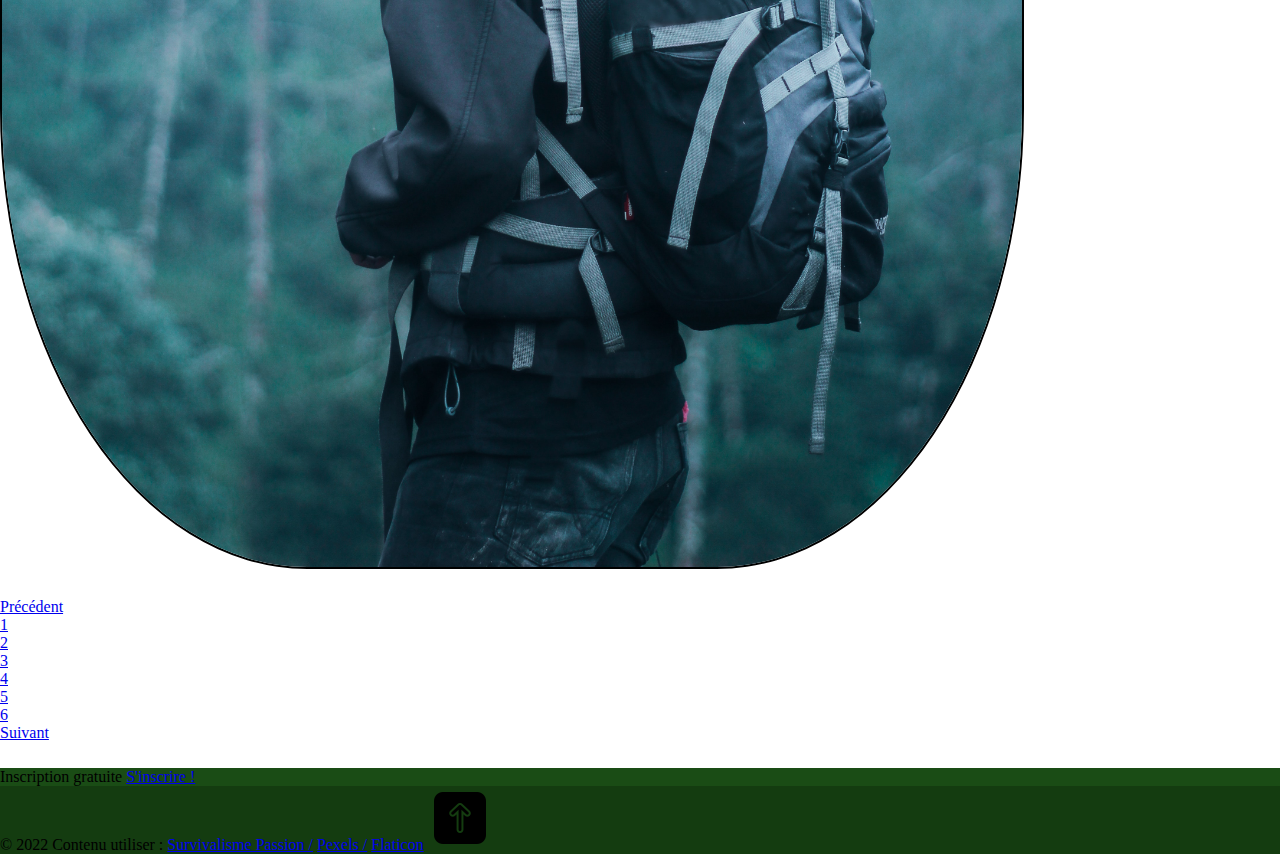
<file: Matériels.html>
<!DOCTYPE html>
<html lang="fr">
<head>
    <meta charset="UTF-8">
    <title>Matériels</title>
    <meta name="viewport" content="width=device-width, initial-scale=1.0">
    <link rel="stylesheet" href="https://cdn.jsdelivr.net/npm/bootstrap@4.6.1/dist/css/bootstrap.min.css" 
    integrity="sha384-zCbKRCUGaJDkqS1kPbPd7TveP5iyJE0EjAuZQTgFLD2ylzuqKfdKlfG/eSrtxUkn" crossorigin="anonymous">
    <link rel="stylesheet" href="style.css">
    
</head>
<body>
            <!--Navbar-->
       
            <nav class="nav bg-light justify-content-center">
                <a href="index.html" id="back" class="nav-link text-dark">Accueil</a>
                <a href="campement.html"target="_blank" class="nav-link text-dark">Campement</a>
                <a href="Feu.html"target="_blank" class="nav-link text-dark">Faire un feu</a>
                <a href="Eau.html"target="_blank" class="nav-link text-dark">Filtrer l'eau</a>
                <a href="Matériels.html"target="_blank" class="nav-link text-dark">Matériel</a>
                <a href="Formulaire.html"target="_blank" class="nav-link text-dark">Formulaire/Contact</a>
        </nav>


        <div class="container-">

        <section class="bg-dark d-flex w-100 h-100 flex-column justify-content-center align-items-center">
          <h1 class="display-1 text-white text-center">Réaliser un Kit de survie</h1>
          <p class="lead text-center text-white">Voici quelques conseil de base pour un bon stuff</p>
          <img id="kit" src="kitdesurvie.jpg">
         

</section>
</div>

<div class="container py-5 bg-light">
              <div class="row">

                <div class="col-md-8 col-sm-6" >

                <div class="warpper">
                  <input class="radio" id="one" name="group" type="radio" checked>
                  <input class="radio" id="two" name="group" type="radio">
                  <input class="radio" id="three" name="group" type="radio">
                  <div class="tabs">
                  <label class="tab" id="one-tab" for="one">Couteau</label>
                  <label class="tab" id="two-tab" for="two">Allume Feu</label>
                  <label class="tab" id="three-tab" for="three">Médikits</label>
                    </div>
                  <div class="panels">
                  <div class="panel" id="one-panel">
                    <div class="panel-title">Le couteau <img src="couteau.png">  </div> 
                 
                    <p>C’est l’accessoire par excellence pour le survivaliste. Dans la nature on va avoir besoin de découper beaucoup de choses. Ça peut être votre paracorde, des plantes ou bien encore de la résine de pin. Vous allez aussi pouvoir dépecer les bêtes et vider les poissons avec votre couteau. </p>
                  </div>
                  <div class="panel" id="two-panel">
                    <div class="panel-title">L'allumeur de feu  <img src="charbon.png" > </div>
                    <p> Il y a plein de façons d’allumer un feu. Mais pour un kit de survie j’ai retenu deux solutions. Le Firesteel et le briquet. Le firesteel est un moyen efficace de faire du feu et contrairement au briquet il ne manquera pas de gaz. Même si après des milliers d’utilisations vous devrez sûrement le changer. </p>
                  </div>
                  <div class="panel" id="three-panel">
                    <div class="panel-title">La trousse médicale <img src="kit-medical.png"> </div>
                    <p>Ici on pensera à prendre des pansements, des compresses des poches de froid et même du paracétamol pour les maux de tête ou les douleurs persistantes.</p>

                     <p> Si vous êtes en forêt je met l’accent sur les pansements sutures adhésives qui vous permettent de refermer facilement les plaies. Ce qui est primordial pour ne pas que celles-ci s’infectent et empirent votre situation.</p> 
                  </div>
                  </div>
                </div>
</div>
                    <div class="col-md-4 col-sm-6" >
                      <img id="sac" src="sac.jpg">
                    </div>


    </div>
</div>

              

        <!--Pagination-->

    <nav class="marge" aria-label="Page navigation example">
      <ul class="pagination justify-content-center">
        <li class="page-item">
          <a class="page-link" href="Eau.html" tabindex="-1">Précédent</a>
        </li>
        <li class="page-item"><a class="page-link" href="index.html" title="Accueil" >1</a></li>
        <li class="page-item"><a class="page-link" href="campement.html" title="Campement" >2</a></li>
        <li class="page-item"><a class="page-link" href="Feu.html" title="Le Feu" >3</a></li>
        <li class="page-item"><a class="page-link" href="Eau.html" title="L'Eau" >4</a></li>
        <li class="page-item"><a class="page-link" href="Matériels.html" title="Matériels" >5</a></li>
        <li class="page-item"><a class="page-link" href="Formulaire.html" title="Inscription" >6</a></li>
          <a class="page-link" href="Formulaire.html">Suivant</a>
        </li>
      </ul>
    </nav>








<!--Footer-->


<div class="container-">

    <section class="marge">
   
    <footer class="text-center text-white" style="background-color: #1a4c15;">
      <!-- Grid container -->
      <div class="container p-4 pb-0">
        
        <section class="">
          <p class="d-flex justify-content-center align-items-center">
            <span class="me-3">Inscription gratuite</span>
            <a href="Formulaire.html"target="_blank" type="button" class="btn btn-outline-light btn-rounded">
              S'inscrire !</a>
          </p>
        </section>
        
      </div>
      
      <div class="text-center p-3" style="background-color: rgba(0, 0, 0, 0.2);">
        © 2022 Contenu utiliser :
        <a class="text-white" href="https://www.survivalismepassion.com/">Survivalisme Passion /</a>
        <a class="text-white" href="https://www.pexels.com/fr-fr/">Pexels /</a>
        <a class="text-white" href="https://www.flaticon.com/fr/">Flaticon</a>
        <a href="#back"><img src="fleches-vers-le-haut (1).png"></a>
      </div>
     
    </footer>
   
  </section>



  </div>





</body>
</html>
</file>
<file: style.css>
*, ::before, ::after{
    box-sizing: border-box;
    margin: 0;
    padding:0;
}
body{
    height:100vh;
}
.accueil{
    background-image: url(jungle.jpg);
    background-repeat: no-repeat;
    background-size:cover;
    background-position: left;

}
.accueilF{
    background-image: url(formulaire.jpg);
    background-repeat: no-repeat;
    background-size: cover;
    background-position: left;

}

/*Apparition*/
#font{
    font-family: 'Alegreya Sans SC', sans-serif;
font-family: 'Kanit', sans-serif;
font-family: 'Syne Tactile', cursive;
    font-size: 6em;
    font-weight: bolder;
}
h1{
    
   animation: apparition 0.8s ease-out; 
}
@keyframes apparition{
    from{
        opacity: 0;
        transform: translateY(-400px);
    }
    to{
        opacity: 1;
        transform: translateY(0px);
    }

}

.taille_logo{
    width:50%;
}
.marge{
    margin-top:2%;
}
.carousel-item img{
    width:100%;
    height: auto;
}

/*a changer*/
.police{
    font-family:'Trebuchet MS', 'Lucida Sans Unicode', 'Lucida Grande', 'Lucida Sans', Arial, sans-serif ;
}

/*Page feu de camp-Parallax*/
#top{
    height: 400px;
    width: 100%;
    background-color: #fa8d40 ;

}
#para1{
    background-image: url(feuparallax2.jpg);
    width: 100%;
    height: 400px;
    background-size: cover;
    background-attachment: fixed;

}
#mid{
    height: 400px;
    width: 100%;
    background-color: #e8d1ae;
    
}

/*Page Eau*/
.img_eau{
    width:100%;
    border: 3px solid #C3DEE4 ;
}

/*Page Matériels et feu*/
#kit{
    width: 35%;
    height: auto;
}

#sac{
    width: 80%;
    border-radius: 30%;
    border:2px solid #000;
}


h2{
    color:#000;
    text-align:center;
    font-size:2em;
  }
  .warpper{
    display:flex;
    flex-direction: column;
    align-items: center;
  }
  .tab{
    cursor: pointer;
    padding:10px 20px;
    margin:0px 2px;
    background:#000;
    display:inline-block;
    color:#fff;
    border-radius:3px 3px 0px 0px;
    box-shadow: 0 0.5rem 0.8rem #00000080;
  }
  .panels{
    background:#fffffff6;
    box-shadow: 0 2rem 2rem #00000080;
    min-height:200px;
    width:100%;
    max-width:500px;
    border-radius:3px;
    overflow:hidden;
    padding:20px;  
  }
  .panel{
    display:none;
    animation: fadein .8s;
  }
  @keyframes fadein {
      from {
          opacity:0;
      }
      to {
          opacity:1;
      }
  }
  .panel-title{
    font-size:1.5em;
    font-weight:bold
  }
  .radio{
    display:none;
  }
  #one:checked ~ .panels #one-panel,
  #two:checked ~ .panels #two-panel,
  #three:checked ~ .panels #three-panel{
    display:block
  }
  #one:checked ~ .tabs #one-tab,
  #two:checked ~ .tabs #two-tab,
  #three:checked ~ .tabs #three-tab{
    background:#fffffff6;
    color:#000;
    border-top: 3px solid #000;
  }

/*Partie Feu*/
.taille_img{
    width: 50%;
    justify-content: center;
}
</file>
